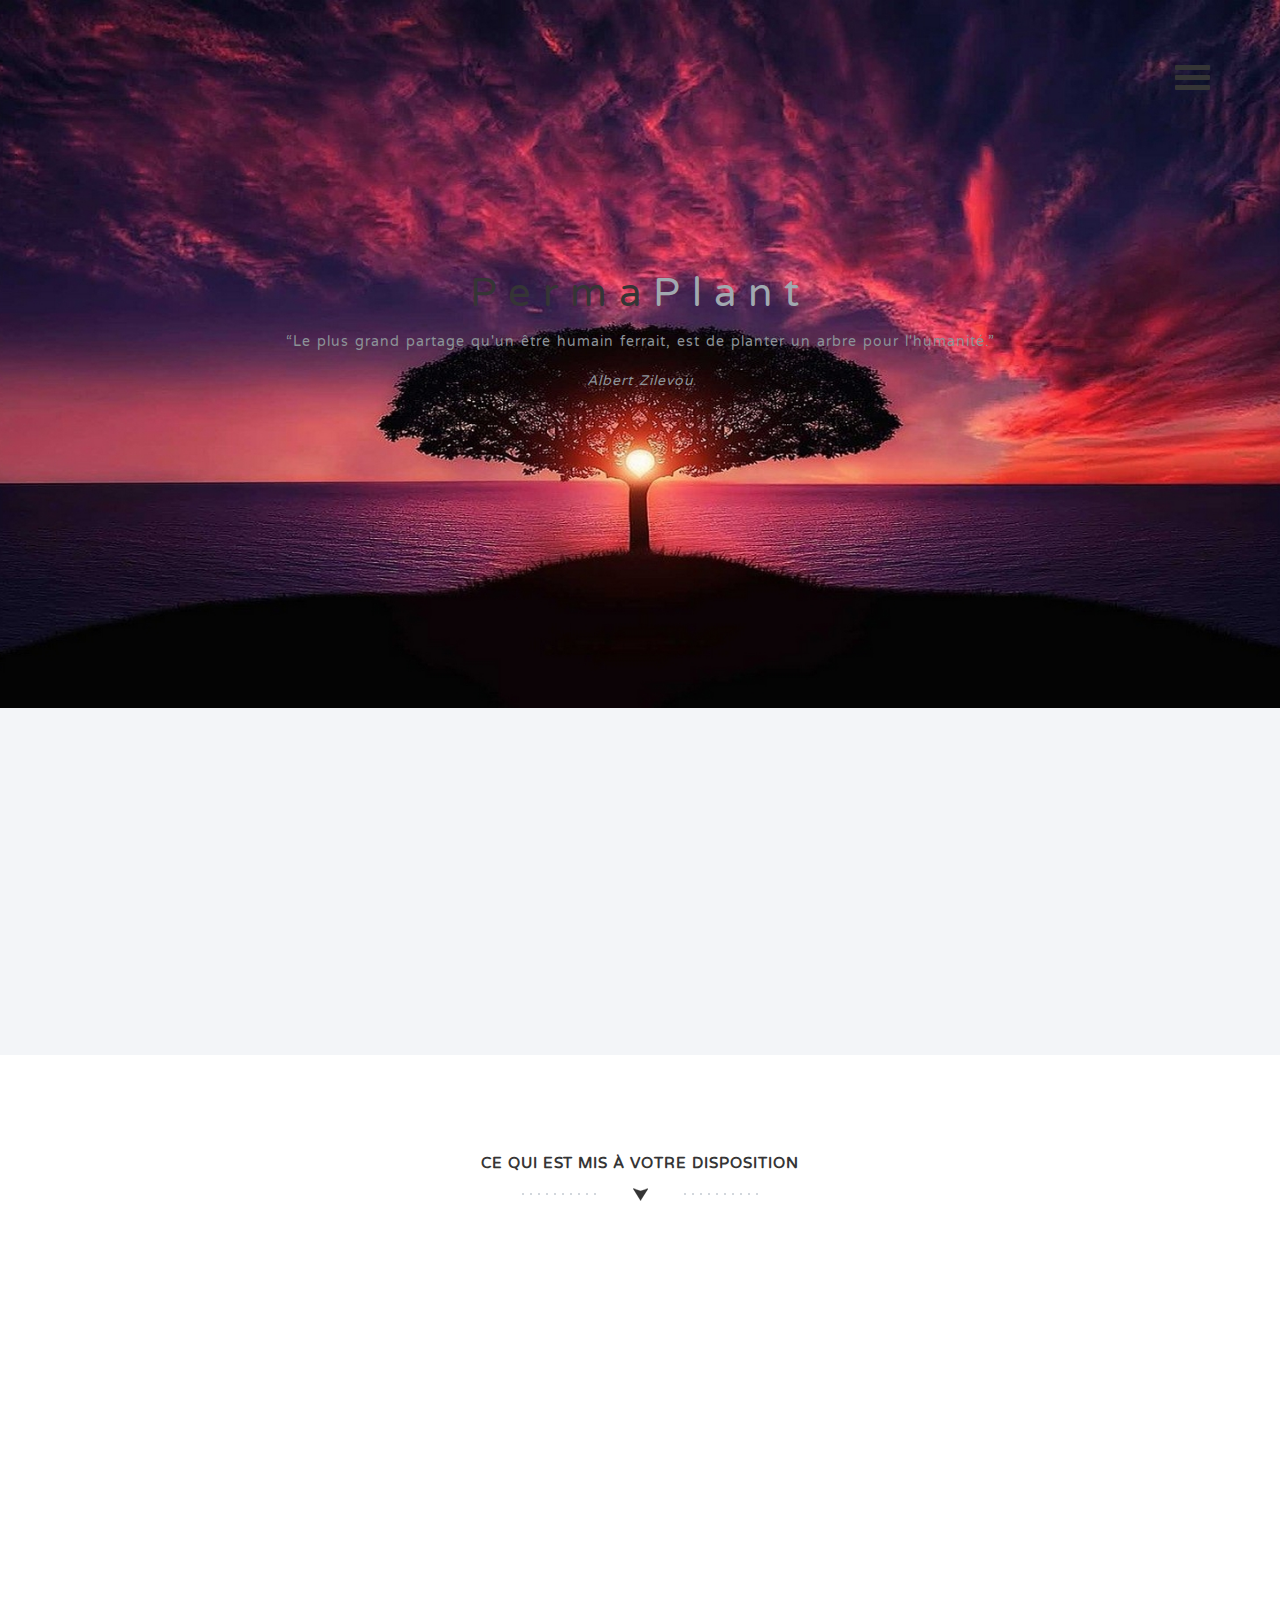
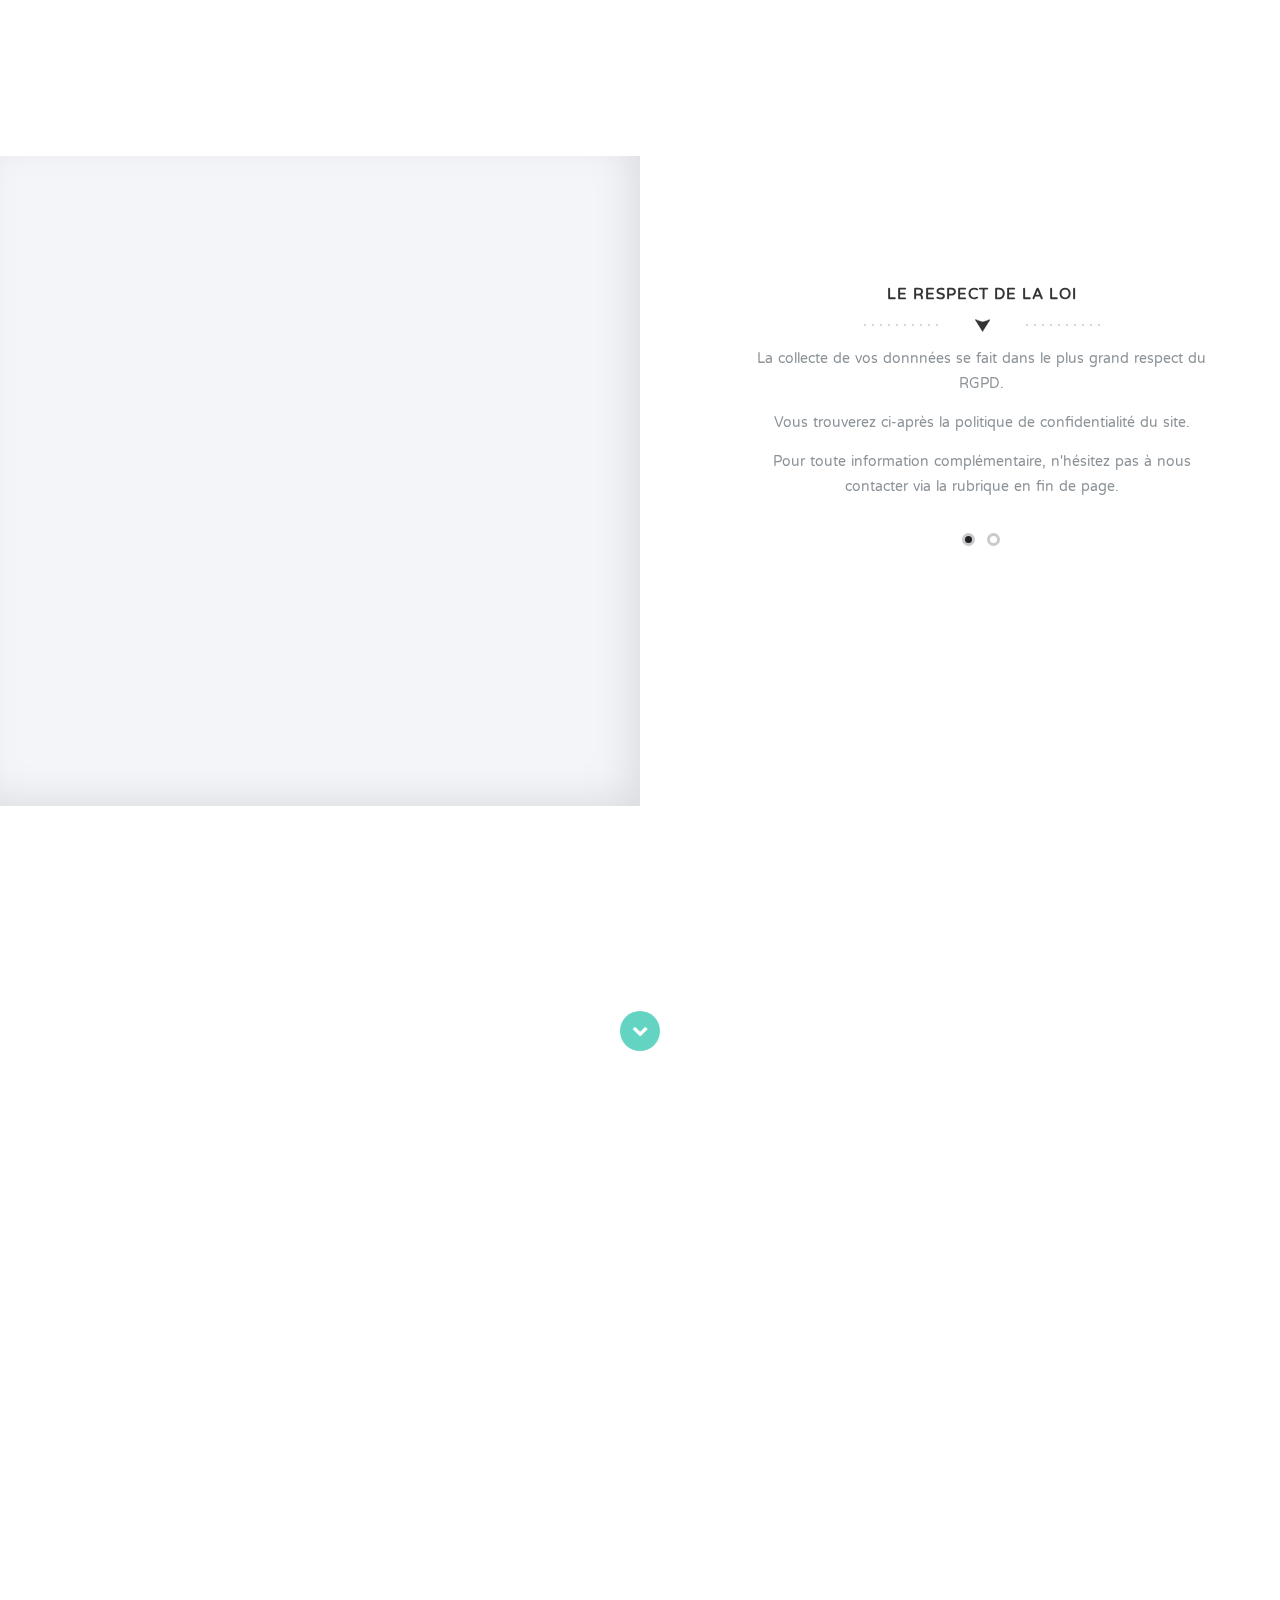
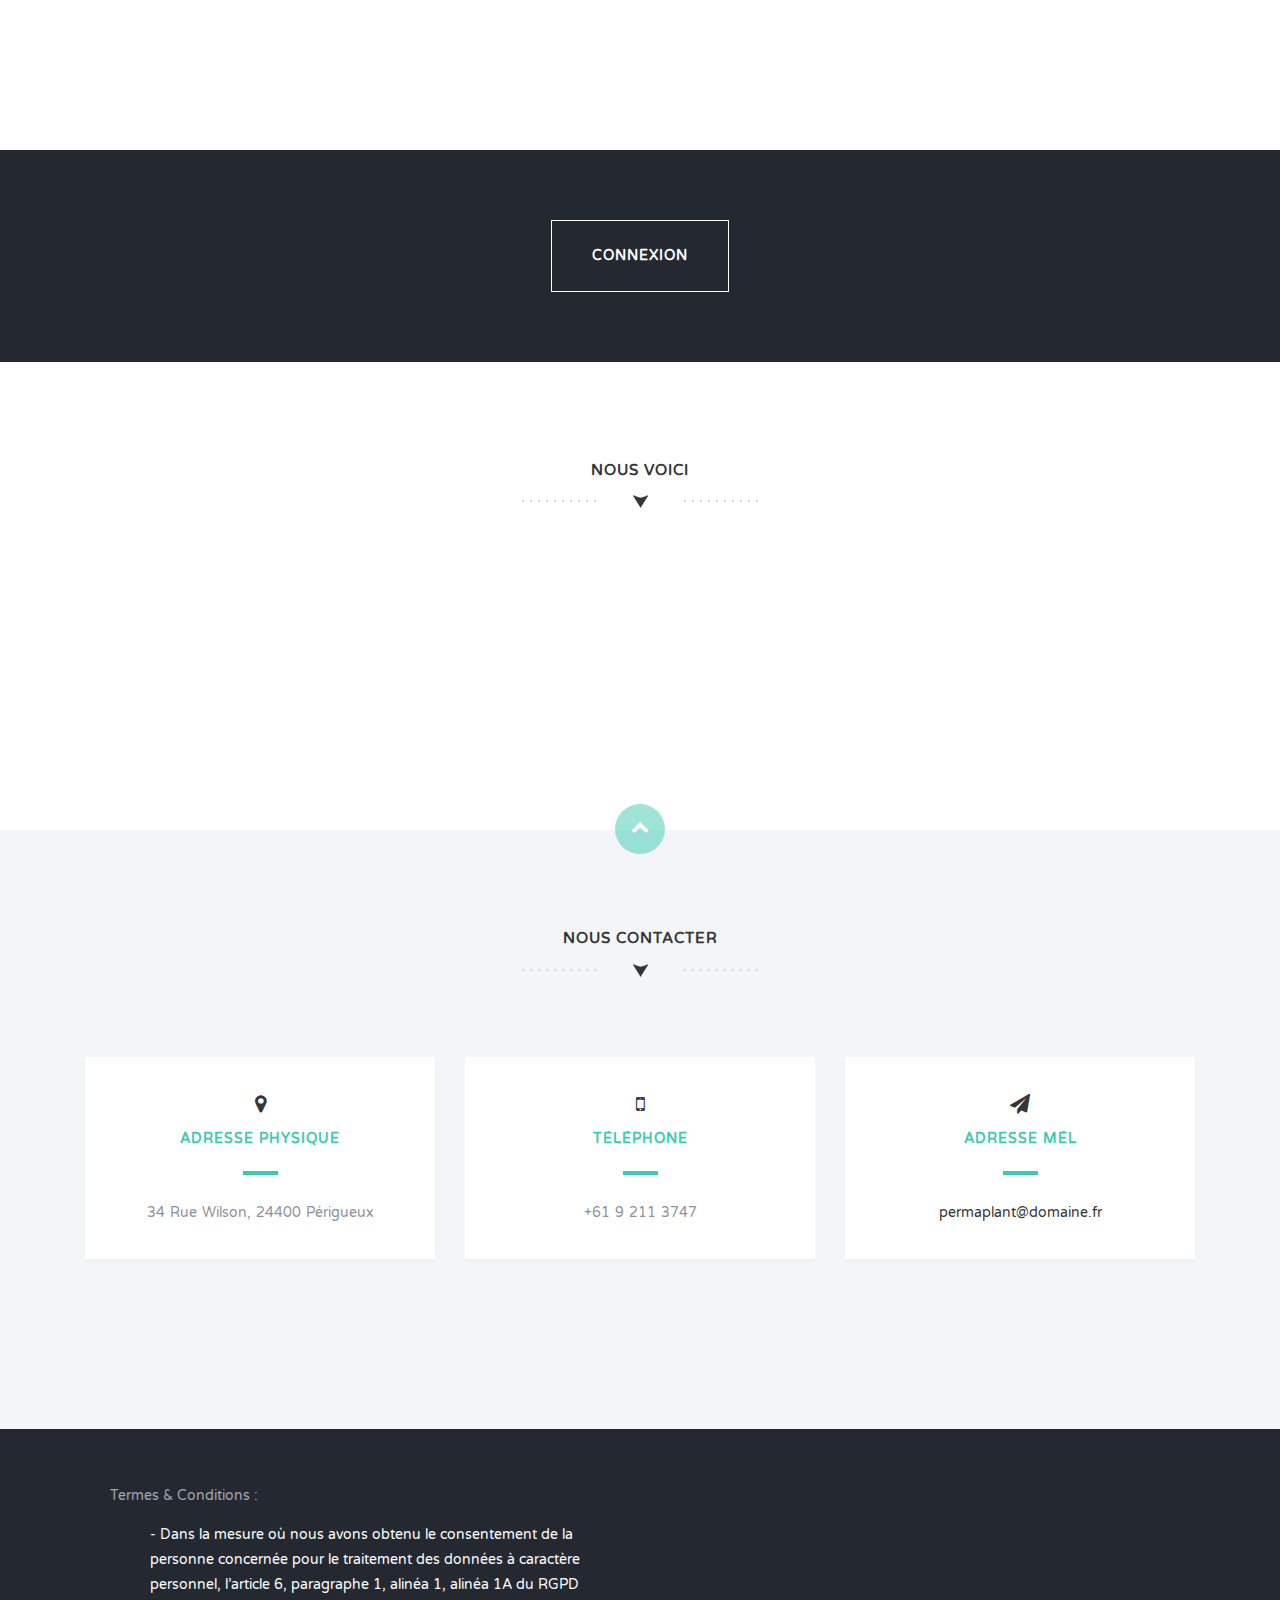
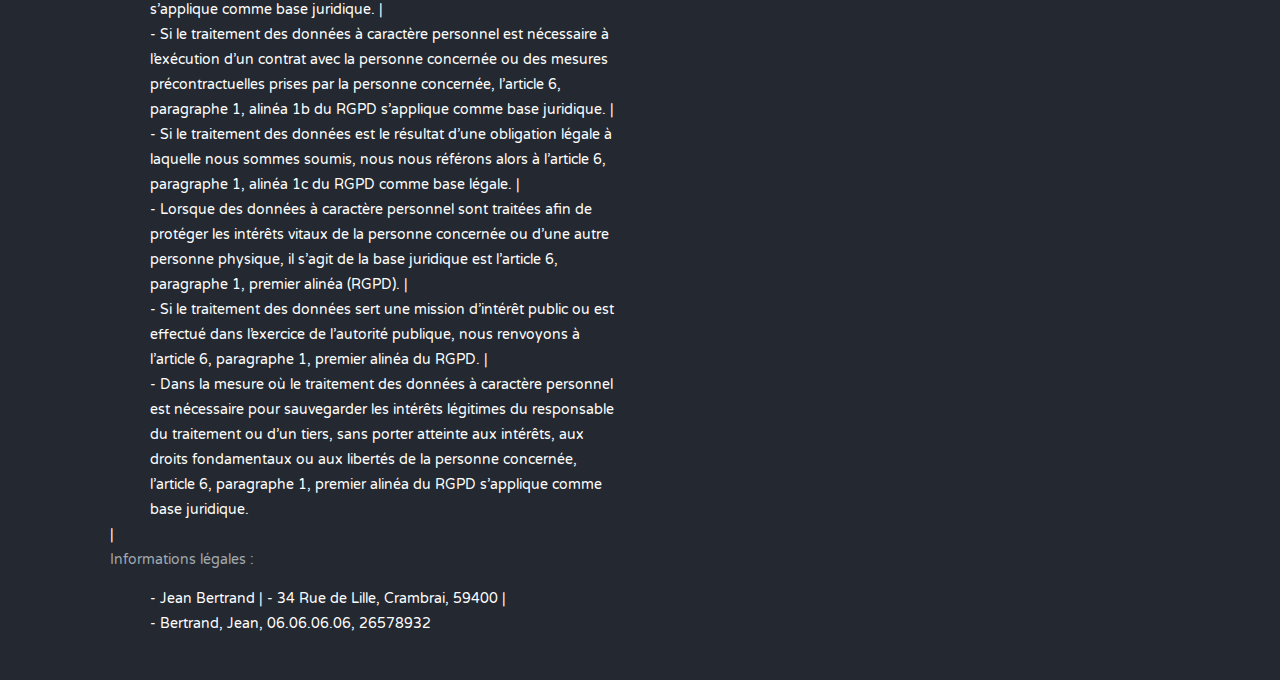
<file: Permaplant/index.html>
<!-- Mise à jour le 04/01/2020 à 19h04 par Kélian -->
<!DOCTYPE html>
<html lang="fr">

<head>
  <meta charset="UTF-8">
  <meta http-equiv="X-UA-Compatible" content="IE=edge">
  <meta name="viewport" content="width=device-width, initial-scale=1">
  <title>PermaPlant</title>
  <link href='http://fonts.googleapis.com/css?family=Varela+Round' rel='stylesheet' type='text/css'>
  <link href="css/bootstrap.min.css" rel="stylesheet">
  <link href="http://netdna.bootstrapcdn.com/font-awesome/4.1.0/css/font-awesome.min.css" rel="stylesheet">
  <link href="css/flexslider.css" rel="stylesheet">
  <link href="css/styles.css" rel="stylesheet">
  <link href="css/queries.css" rel="stylesheet">
  <link href="css/animate.css" rel="stylesheet">
  <script src="https://oss.maxcdn.com/libs/html5shiv/3.7.0/html5shiv.js"></script>
  <script src="https://oss.maxcdn.com/libs/respond.js/1.4.2/respond.min.js"></script>
</head>
<!-- Entête avec menu "dépliant" si je puis dire, le but est que l'utilisateur puisse naviguer plus facilement entre les différentes parties qui composent le site grâce à des "liens"-->

<!-- A NOTER : Les différentes classes appelées font appelles au CSS qui permettre la mise en forme du site -->

<body id="top">
  <header id="home">
    <nav>
      <div class="container-fluid">
        <div class="row">
          <div class="col-md-8 col-md-offset-2 col-sm-8 col-sm-offset-2 col-xs-8 col-xs-offset-2">
            <nav class="pull">
              <ul class="top-nav">
                <li><a href="#intro">Qui sommes-nous ?<span class="indicator"><i
                        class="fa fa-angle-right"></i></span></a></li>
                <!-- Emmène à la rubrique #intro (qui sommes-nous) -->
                <li><a href="#fonction">Fonctionnalités<span class="indicator"><i
                        class="fa fa-angle-right"></i></span></a></li>
                <!-- Emmène à la rubrique #fonction (Fonctionnalités) -->
                <li><a href="#responsive">Un lieu d'échange et de partage<span class="indicator"><i
                        class="fa fa-angle-right"></i></span></a></li>
                <!-- Emmène à la rubrique #responsive (Un lieu d'échange et de partage) -->
                <li><a href="#portfolio">Portfolio<span class="indicator"><i class="fa fa-angle-right"></i></span></a>
                </li> <!-- Emmène à la rubrique #portfolio (Portfolio) -->
                <li><a href="#groupe">Notre groupe<span class="indicator"><i class="fa fa-angle-right"></i></span></a>
                </li> <!-- Emmène à la rubrique #groupe (Notre groupe) -->
                <li><a href="#contact">Contactez nous<span class="indicator"><i
                        class="fa fa-angle-right"></i></span></a></li>
                <!-- Emmène à la rubrique #contact (Contactez nous)-->
              </ul>
            </nav>
          </div>
        </div>
      </div>
    </nav>
    <section class="hero" id="hero">
      <!--Début de section -->
      <div class="container">
        <div class="row">
          <div class="col-md-12 text-right navicon">
            <a id="nav-toggle" class="nav_slide_button" href="#"><span></span></a>
          </div>
        </div>
        <div class="row">
          <div class="col-md-8 col-md-offset-2 text-center inner">
            <h1 class="animated fadeInDown">Perma<span>Plant</span></h1> <!-- Titre principal -->
            <p class="animated fadeInUp delay-03s">“Le plus grand partage qu'un être humain ferrait, est de planter un
              arbre pour l'humanité.”</p> <!-- Citation -->
            <p class="animated fadeInUp delay-03s"><em>Albert Zilevou</em></p> <!-- Auteur de la citation -->
          </div>
        </div>
        <div class="row">
          <div class="col-md-6 col-md-offset-3 text-center">
          </div>
        </div>
      </div>
    </section> <!-- Fin de section -->
  </header> <!-- Fin tête de page -->
  <section class="intro text-center section-padding" id="intro">
    <div class="container">
      <div class="row">
        <div class="col-md-8 col-md-offset-2 wp1">
          <h1 class="arrow">Qui sommes-nous ?</h1>
          <p>PermaPlant est une<a href="https://www.linternaute.fr/dictionnaire/fr/definition/association/">
              <!-- Lien vers la définition de l'internaute de "association" -->association
            </a>. Ce site a pour but de mettre en relation des personnes souhaitant échanger connaissances et plantes
            pour diversifier leur jardin.</p>
        </div>
      </div>
    </div>
  </section> <!-- Nouvelle section qui va permettre d'énumerer les différentes choses proposées à l'utilisateur -->
  <section class="fonctions text-center section-padding" id="fonction">
    <div class="container">
      <div class="row">
        <div class="col-md-12">
          <h1 class="arrow">Ce qui est mis à votre disposition</h1>
          <div class="features-wrapper">
            <div class="col-md-4 wp2">
              <div class="icon">
                <!-- Appel la classe "icon" du css pour affichage -->
                <i class="fa fa-laptop shadow"></i>
              </div>
              <h2>Tutoriels</h2>
              <p>De nombreux tutos sont mis à votre disposition pour vous apprendre à bien vous occuper de vos végétaux.
              </p>
            </div>
            <div class="col-md-4 wp2 delay-05s">
              <div class="icon">
                <i class="fa fa-code shadow"></i>
              </div>
              <h2>Base de donnée</h2>
              <p>Une base de donnée riche et complète pour vous familiariser.</p>
            </div>
            <div class="col-md-4 wp2 delay-1s">
              <div class="icon">
                <i class="fa fa-heart shadow"></i>
              </div>
              <h2>Règles</h2>
              <p>L'utilisation de ce site s'effectue avec un certain nombre de règles afin de conserver un endroit
                conviviale où échanger.</p>
            </div>
            <div class="clearfix"></div>
          </div>
        </div>
      </div>
    </div>
  </section> <!-- Fin de la section -->
  <section class="text-center" id="responsive">
    <div class="container-fluid nopadding responsive-services">
      <div class="wrapper">
        <div class="respect">
          <div class="wp3"></div>
        </div>
        <div class="fluid-white"></div>
      </div>
      <div class="container designs">
        <div class="row">
          <div class="col-md-5 col-md-offset-7">
            <div id="servicesSlider">
              <ul class="slides">
                <li>
                  <!-- Balise liste -->
                  <h1 class="arrow">Le respect de la loi</h1>
                  <p>La collecte de vos donnnées se fait dans le plus grand respect du RGPD.</p>
                  <!-- Différent paragraphes pour structurer le texte -->
                  <p>Vous trouverez ci-après la politique de confidentialité du site.</p>
                  <p>Pour toute information complémentaire, n'hésitez pas à nous contacter via la rubrique en fin de
                    page.</p>
                </li>
                <li>
                  <h1 class="arrow">Nous sommes à votre écoute</h1>
                  <p>Toute demande peut librement nous être adressée.</p>
                  <p>Nous sommes un groupe de trois amateurs qui répondrons à vos demandes.</p>
                  <p>Si vous trouvez un bug ou tout autre problème, n'hésitez pas à nous le signaler.</p>
                </li>
              </ul>
            </div>
          </div>
        </div>
      </div>
    </div>
  </section>
  <section class="swag text-center">
    <div class="container">
      <div class="row">
        <div class="col-md-8 col-md-offset-2">
          <h1>J'ai un problème <span>mais <em>comment </em>le régler ?</span></h1>
          <!-- Ceci est le prémice d'un endroit qui devrait servir à erdiriger l'utilisateur vers une autre page où une liste de potentiels problèmes rencontrés serait proposée afin de tenter de résoudre un problème en attendant une mise à jour du site. ATTENTION ! Aucun lien vers une autre page n'est prévue dans l'exercice (manque de temps oblige, celà est présent pour la structure du site) -->
          <a href="#portfolio" class="down-arrow-btn"><i class="fa fa-chevron-down"></i></a> <!-- Rubrique Portfolio -->
        </div>
      </div>
    </div>
  </section>
  <section class="portfolio text-center section-padding" id="portfolio">
    <div class="container">
      <div class="row">
        <div id="portfolioSlider">
          <ul class="slides">
            <li>
              <div class="col-md-4 wp4">
                <div class="overlay-effect effects clearfix">
                  <div class="img">
                    <img src="img/portfolio-01.jpg" alt="Portfolio Item">
                    <!-- Appel de l'image nommée portfolio-01.jpg qui se trouve dans le dans le dossier image -->
                    <div class="overlay">
                      <a class="expand"></a>
                    </div>
                  </div>
                </div>
                <h2>Créativiter</h2>
                <p>Les esprits créatifs sont plus que bienvenue.</p>
              </div>
              <div class="col-md-4 wp4 delay-05s">
                <div class="overlay-effect effects clearfix">
                  <div class="img">
                    <img src="img/portfolio-02.jpg" alt="Portfolio Item">
                    <!-- Appel de l'image nommée portfolio-02.jpg qui se trouve dans le dans le dossier image -->
                    <div class="overlay">
                      <a class="expand"></a>
                    </div>
                  </div>
                </div>
                <h2>Une passion commune</h2>
                <p>La passion pour la nature rapproche nos membres les uns des autres.</p>
              </div>
              <div class="col-md-4 wp4 delay-1s">
                <div class="overlay-effect effects clearfix">
                  <div class="img">
                    <img src="img/portfolio-03.jpg" alt="Portfolio Item">
                    <!-- Appel de l'image nommée portfolio-03.jpg qui se trouve dans le dans le dossier image. L'attribue "alt" doit être présent sur toutes les images, même s’il peut rester vide dans des cas précis. Il sert à apporter la même information que l’image (par exemple sa situation) dans le code de la page. Le but de ce report d’information est que celle-ci reste disponible lorsque l’image ne peut être chargée (suite par exemple à une cause de surcharge de serveur ou d’un problème de connexion) -->
                    <div class="overlay">
                      <a class="expand"></a>
                    </div>
                  </div>
                </div>
                <h2>Une communauté forte</h2>
                <p>L'unité de notre communauté permet à cette association de vivre des échanges entre vous.</p>
              </div>
            </li>
          </ul>
        </div>
      </div>
    </div>
  </section>
  <div class="ignite-cta text-center">
    <div class="container">
      <div class="row">
        <div class="col-md-12">
          <a href="Connexion.html" class="ignite-btn">Connexion</a>
        </div>
      </div>
    </div>
  </div>
  <section class="groupe text-center section-padding" id="groupe">
    <!-- nouvelle section "groupe" -->
    <div class="container">
      <div class="row">
        <div class="col-md-12">
          <h1 class="arrow">Nous voici</h1>
        </div>
      </div>
      <div class="row">
        <div class="team-wrapper">
          <div id="teamSlider">
            <ul class="slides">
              <li>
                <!-- Affichage en liste des responsables -->
                <div class="col-md-4 wp5">
                  <!-- Affichage immédiat --->
                  <h2>Kélian Schaffner</h2>
                  <p>Etudiant en BTS SIO</p>
                </div>
                <div class="col-md-4 wp5 delay-05s">
                  <!-- Affichage avec delay de 0.5 seconde -->
                  <h2>Jason Surrurier</h2>
                  <p>Etudiant en BTS SIO</p>
                </div>
                <div class="col-md-4 wp5 delay-1s">
                  <!-- Affichage avec delay de 1 seconde -->
                  <h2>Alexis Roussarie</h2>
                  <p>Etudiant en BTS SIO</p>
                </div>
              </li>
            </ul>
          </div>
        </div>
      </div>
    </div>
  </section>
  </section>
  <section class="dark-bg text-center section-padding contact-wrap" id="contact">
    <!-- Section contact -->
    <a href="#top" class="up-btn"><i class="fa fa-chevron-up"></i></a>
    <div class="container">
      <div class="row">
        <div class="col-md-12">
          <h1 class="arrow">Nous contacter</h1>
        </div>
      </div>
      <div class="row contact-details">
        <div class="col-md-4">
          <div class="light-box box-hover">
            <h2><i class="fa fa-map-marker"></i><span>Adresse physique</span></h2>
            <p>34 Rue Wilson, 24400 Périgueux</p>
          </div>
        </div>
        <div class="col-md-4">
          <div class="light-box box-hover">
            <h2><i class="fa fa-mobile"></i><span>Téléphone</span></h2>
            <p>+61 9 211 3747</p>
          </div>
        </div>
        <div class="col-md-4">
          <div class="light-box box-hover">
            <h2><i class="fa fa-paper-plane"></i><span>Adresse mél</span></h2>
            <p><a>permaplant@domaine.fr</a></p>
            <!-- à terme le but est de faire un lien capable d'ouvrir l'application par défaut de messagerie pour faciliter la mise en relation de l'utilisateur (je n'ai pas réussi à faire ça malgrès mes recherches -->
          </div>
        </div>
      </div>
  </section> <!-- Fin section -->
  <footer>
    <!-- Pied de page -->
    <div class="container">
      <div class="row">
        <div class="col-md-6">
          <ul class="legals">
            <li><a>Termes &amp; Conditions :</a> <!-- Termes et conditions légals -->
              <ul>
                <li> - Dans la mesure où nous avons obtenu le consentement de la personne concernée pour le traitement
                  des données à caractère personnel, l’article 6, paragraphe 1, alinéa 1, alinéa 1A du RGPD s’applique
                  comme base juridique.</li>
                <li> - Si le traitement des données à caractère personnel est nécessaire à l’exécution d’un contrat avec
                  la personne concernée ou des mesures précontractuelles prises par la personne concernée, l’article 6,
                  paragraphe 1, alinéa 1b du RGPD s’applique comme base juridique.</li>
                <li> - Si le traitement des données est le résultat d’une obligation légale à laquelle nous sommes
                  soumis, nous nous référons alors à l’article 6, paragraphe 1, alinéa 1c du RGPD comme base légale.
                </li>
                <li> - Lorsque des données à caractère personnel sont traitées afin de protéger les intérêts vitaux de
                  la personne concernée ou d’une autre personne physique, il s’agit de la base juridique est l’article
                  6, paragraphe 1, premier alinéa (RGPD).</li>
                <li> - Si le traitement des données sert une mission d’intérêt public ou est effectué dans l’exercice de
                  l’autorité publique, nous renvoyons à l’article 6, paragraphe 1, premier alinéa du RGPD.</li>
                <li> - Dans la mesure où le traitement des données à caractère personnel est nécessaire pour sauvegarder
                  les intérêts légitimes du responsable du traitement ou d’un tiers, sans porter atteinte aux intérêts,
                  aux droits fondamentaux ou aux libertés de la personne concernée, l’article 6, paragraphe 1, premier
                  alinéa du RGPD s’applique comme base juridique.</li>
              </ul>
            <li><a>Informations légales :</a> <!-- Informations légales -->
              <ul>
                <li> - Jean Bertrand</li>
                <li> - 34 Rue de Lille, Crambrai, 59400</li>
                <li> - Bertrand, Jean, 06.06.06.06, 26578932</li>
              </ul>
            </li>
            </li>
          </ul>
        </div>
      </div>
    </div>
  </footer> <!-- Fin pied de page -->
  <!-- jQuery (necessary for Bootstrap's JavaScript plugins) -->
  <script src="https://ajax.googleapis.com/ajax/libs/jquery/1.11.0/jquery.min.js"></script>
  <!-- Include all compiled plugins (below), or include individual files as needed -->
  <!-- Inclue tous les plugins compilés (ci-dessous), ou inclue des fichiers individuels si nécessaire -->
  <script src="js/waypoints.min.js"></script>
  <script src="js/bootstrap.min.js"></script>
  <script src="js/scripts.js"></script>
  <script src="js/jquery.flexslider.js"></script>
  <script src="js/modernizr.js"></script>
</body>

</html>
</file>
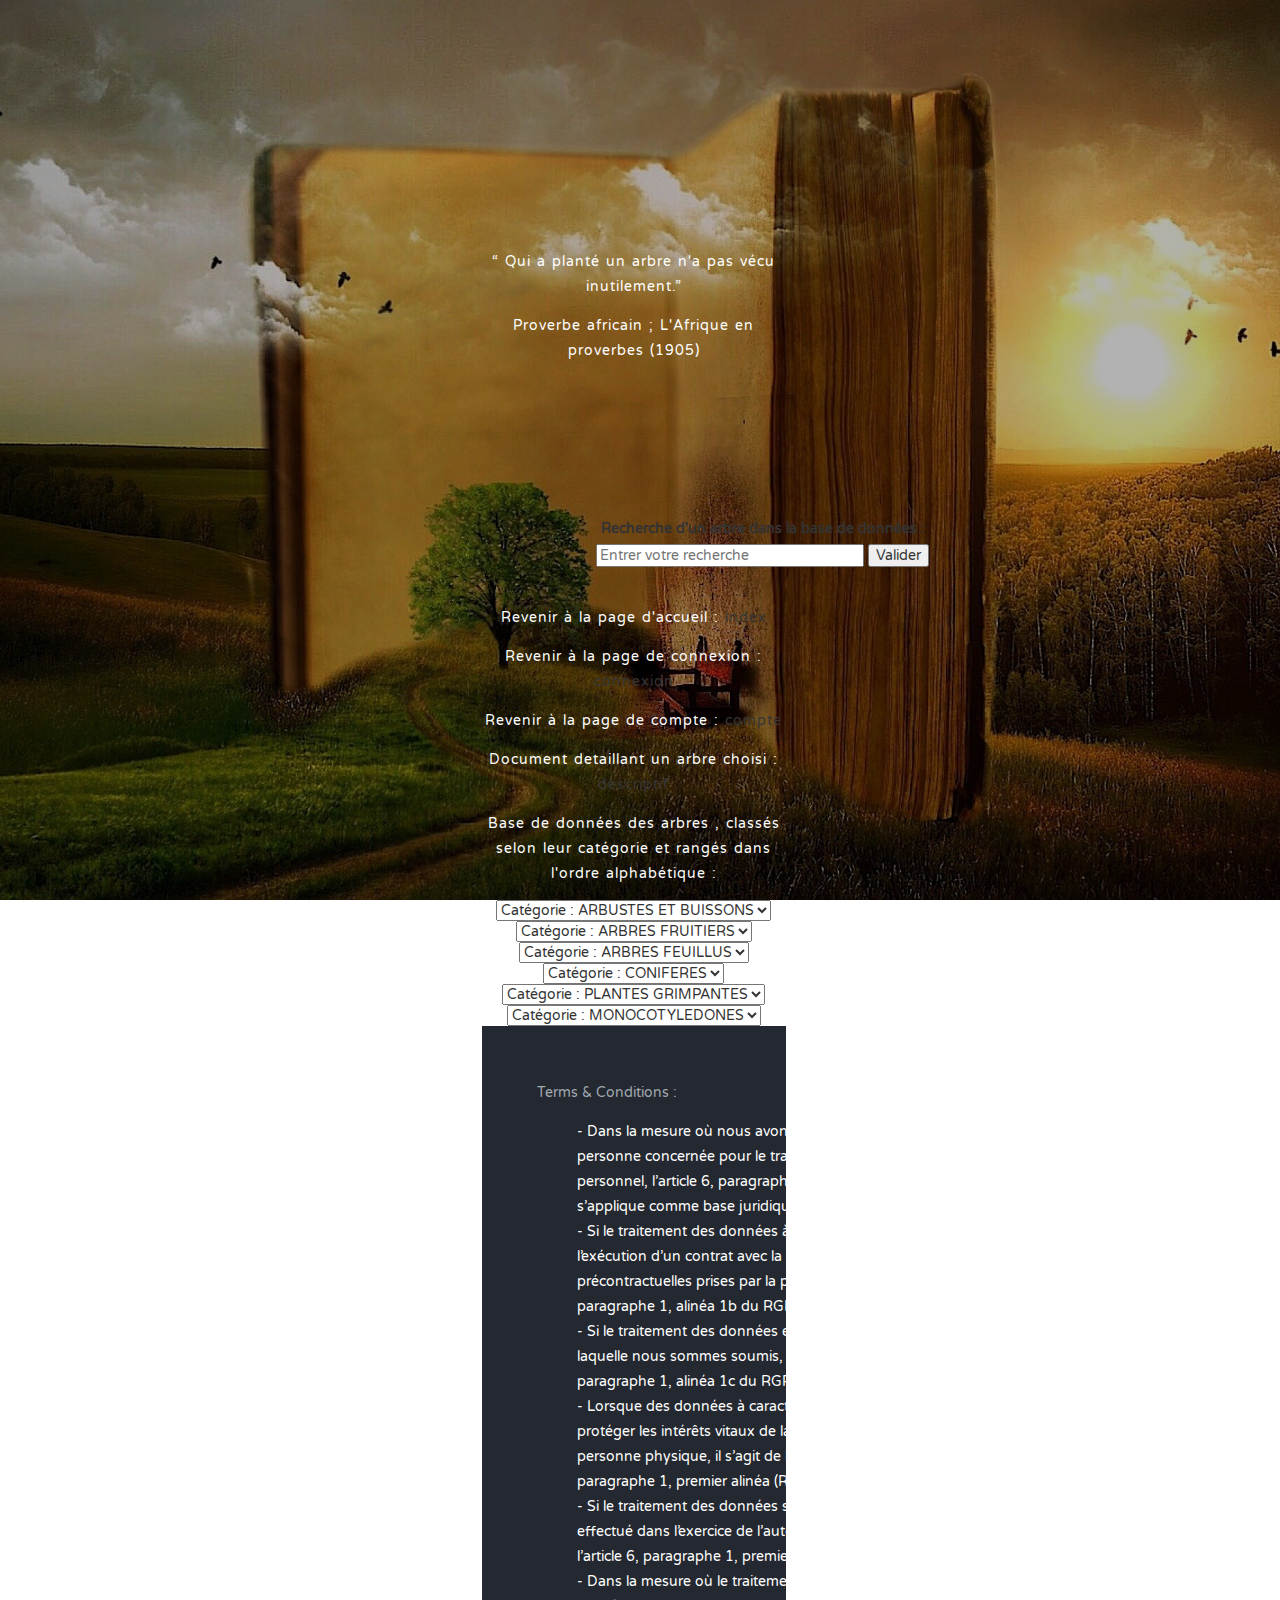
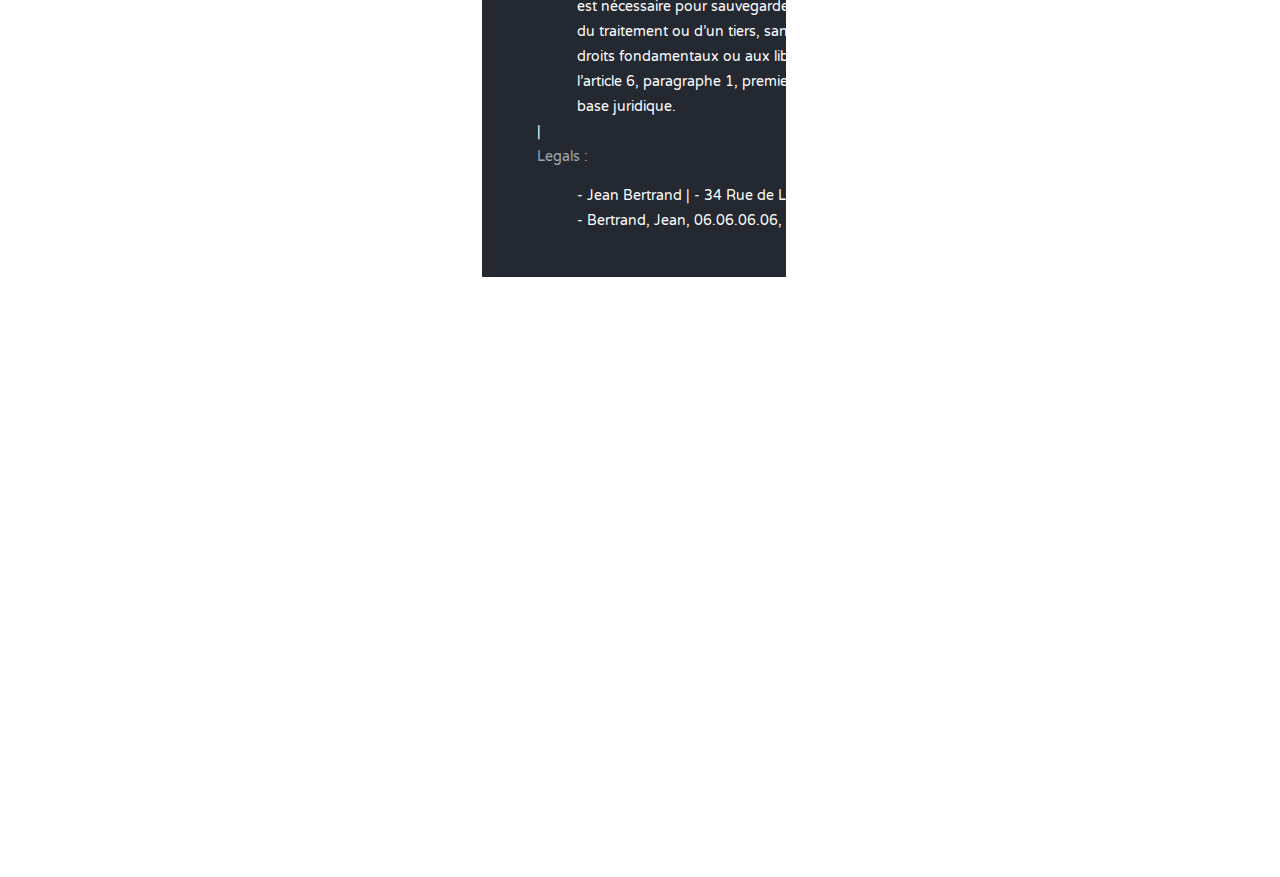
<file: Permaplant/BaseDonnee.html>
<!DOCTYPE html>
<html lang="fr">

<head>
    <meta charset="UTF-8">
    <meta http-equiv="X-UA-Compatible" content="IE=edge">
    <meta name="viewport" content="width=device-width, initial-scale=1">
    <title>PermaPlant - Base de données</title>
    <link href='http://fonts.googleapis.com/css?family=Varela+Round' rel='stylesheet' type='text/css'>
    <link href="css/bootstrap.min.css" rel="stylesheet">
    <link href="http://netdna.bootstrapcdn.com/font-awesome/4.1.0/css/font-awesome.min.css" rel="stylesheet"><link href="css/flexslider.css" rel="stylesheet">
    <link rel="stylesheet" href="https://cdn.jsdelivr.net/npm/bootstrap@4.5.3/dist/css/bootstrap.min.css"
    integrity="sha384-TX8t27EcRE3e/ihU7zmQxVncDAy5uIKz4rEkgIXeMed4M0jlfIDPvg6uqKI2xXr2" crossorigin="anonymous">
    <link href="css/flexslider.css" rel="stylesheet">
    <link rel="stylesheet" href="https://cdn.jsdelivr.net/npm/bootstrap@4.5.3/dist/css/bootstrap.min.css"
    integrity="sha384-TX8t27EcRE3e/ihU7zmQxVncDAy5uIKz4rEkgIXeMed4M0jlfIDPvg6uqKI2xXr2" crossorigin="anonymous">
    <link href="css/flexslider.css" rel="stylesheet" >
    <link href="css/styles.css" rel="stylesheet">
    <link href="css/queries.css" rel="stylesheet">
    <link href="css/animate.css" rel="stylesheet">
    <script src="https://oss.maxcdn.com/libs/html5shiv/3.7.0/html5shiv.js"></script>
    <script src="https://oss.maxcdn.com/libs/respond.js/1.4.2/respond.min.js"></script>

    
    <body id="top">

        <section class="Livre" id="Livre">
        <div class="row centre">
            <div class="col-md-8 col-md-offset-2 text-center inner">
            <p class="animated fadeInUp delay-03s">“ Qui a planté un arbre n'a pas vécu inutilement.”</p> <!-- Citation avec delais de 0.3 seconde -->
            <p class="animated fadeInUp delay-05s"><pv>Proverbe africain ; L'Afrique en proverbes (1905)</pv></p> <!-- Auteur de la citation avec delais de 0.5 seconde-->
        <div/>
        <!-- Barre de recherche éventuelle dans le cas où l'utilisateur voudrait faire une recherche rapide (non fonctionnelle pour le moment) -->
        <form class="centrebis">
            <div>

                <label class="animated fadeInUp delay-05s" for="site-search">Recherche d'un arbre dans la base de données :</label>



                <input class="animated fadeInUp delay-03s" class="form-control mr-sm-2" type="search" placeholder="Entrer votre recherche"id="site-search" name="q" aria-label="Search through site content" size="30" required>
                <button class="animated fadeInUp delay-04s" class="btn btn-outline-info my-2 my-sm-0" type="submit" >Valider</button>
                <span class ="validity"></span>
            </div>
            
    
        </form>
        <p class="animated fadeInUp delay-04s">Revenir à la page d'accueil : <a href="index.html">index</a></p>
        <p class="animated fadeInUp delay-05s">Revenir à la page de connexion : <a href="connexion.html">connexion</a></p>
        <p class="animated fadeInUp delay-06s">Revenir à la page de compte : <a href="compte.html">compte</a></p>
        <p class="animated fadeInUp delay-07s">Document detaillant un arbre choisi : <a href="descriptif.html">descriptif</a> </p>
        <!-- Base de donnée que l'on peut proposer (nous pouvons mettre le lien vers un document .htm immaginaire vers lequel le client aurait été redirigé en choisissant son arbre, sans toutefois créer ce fameux document par manque de temps; le but étant de montrer la structure principale du site) -->
        

        <!-- ATTENTION : La base qui vous est proposé ci-dessous a été inspirée des informations mises à disposition par le site suivant : https://www.afsq.org/cle-forestiere/liste-arbre.html -->
        <!-- L'utilisateur devra pouvoir créer son porpre arbre dans une catégorie qu'il choisira pour pouvoir l'enregistrer (il ne doit PAS pouvoir enregistrer un arbre déjà PRESENT dans la base) -->
      <p class="animated fadeInUp delay-07s">Base de données des arbres , classés selon leur catégorie et rangés dans l'ordre alphabétique : </p>
      <div align="center">
        <select name="select1" size="1" class="texte" id="selectA">
            <option selected>Catégorie : ARBUSTES ET BUISSONS</option>
            <option value="airelle_rouge.htm">Airelle rouge</option>
            <option value="airelle_des_marais.htm">Airelle des marais</option>
            <option value="ajonc_europeen.htm">Ajonc d'Europe</option>
            <option value="ajonc_nain.htm">Ajonc nain</option>
            <option value="alisier.htm">Alisier</option>
            <option value="althea.htm">Althea</option>
            <option value="arbousier.htm">Arbousier</option>
            <option value="argousier.htm">Argousier</option>
            <option value="aubepine.htm">Aubépine</option>
            <option value="aucuba_du_Japon.htm">Aucuba du Japon</option>
            <option value="azalee_fleuriste.htm">Azalée des fleuristes</option>
            <option value="bauhinia.htm">Bauhinia</option>
            <option value="berberis.htm">Berberis</option>
            <option value="bougainvillier.htm">Bougainvillier</option>
            <option value="bourdaine.htm">Bourdaine</option>
            <option value="brugmansia.htm">Brugmansia</option>
            <option value="bruyere_arborescente.htm">Bruyere arborescente</option>
            <option value="bruyere_cendree.htm">Bruyere cendree</option>
            <option value="bruyere_vagabonde.htm">Bruyère vagabonde</option>
            <option value="buddleia.htm">Buddleia</option>
            <option value="buis.htm">Buis</option>
            <option value="cactus_noel.htm">Cactus</option>
            <option value="callistemon.htm">Callistemon</option>
            <option value="camelia.htm">Camélia</option>
            <option value="callune.htm">Callune</option>
            <option value="caoutchouc.htm">Caoutchouc</option>
            <option value="cassia.htm">Cassia</option>
            <option value="ceanothe.htm">Ceanothe</option>
            <option value="chamaerops.htm">Chamaerops</option>
            <option value="chene_kermes.htm">Chêne kermes</option>
            <option value="chamaedorea.htm">Chamaedorea</option>
            <option value="oranger_mexique.htm">Choisya ternata</option>
            <option value="cineraire.htm">Cineraire</option>
            <option value="ciste_montpellier.htm">Ciste de Montpellier</option>
            <option value="cognassier_japon.htm">Cognassier du Japon</option>
            <option value="cornouillers.htm">CORNOUILLERS</option>
            <option value="cornouiller_japon.htm">Cornouiller du Japon</option>
            <option value="cornouiller_male.htm">Cornouiller mele</option>
            <option value="cornouiller_sanguin.htm">Cornouiller sanguin</option>
            <option value="cornouiller_tabulaire.htm">Cornouiller tabulaire</option>
            <option value="cotoneaster.htm">Cotoneaster</option>
            <option value="fustet.htm">Cotinus</option>
            <option value="brugmansia.htm">Datura</option>
            <option value="morelle.htm">Douce amère</option>
            <option value="eglantier.htm">Eglantier</option>
            <option value="elaeagnus.htm">Elaeagnus</option>
            <option value="euph_arbo.htm">Euphorbe arborescente</option>
            <option value="euphorbe_characias.htm">Euphorbe characias</option>
            <option value="euph_epineuse.htm">Euphorbe épineuse</option>
            <option value="escallonia.htm">Escallonia</option>
            <option value="thym.htm">Farigoule</option>
            <option value="fatsia.htm">Fatsia</option>
            <option value="caoutchouc.htm">Ficus</option>
            <option value="figuier_de_barbarie.htm">Figuier de Barbarie</option>
            <option value="forsythia.htm">Forsythia</option>
            <option value="framboisier.htm">Framboisier</option>
            <option value="fusain_japon.htm">Fusain du Japon</option>
            <option value="fuchsia.htm">Fuchsia</option>
            <option value="fustet.htm">Fustet</option>
            <option value="genet.htm">Genet</option>
            <option value="genet_canaries.htm">Genet des Canaries</option>
            <option value="groseiller.htm">Groseiller</option>
            <option value="gui.htm">Gui</option>
            <option value="hibiscus.htm">Hibiscus Rose de Chine</option>
            <option value="hortensia.htm">Hortensia</option>
            <option value="kerria.htm">Kerria</option>
            <option value="lagerstroemia.htm">Lagerstroemia</option>
            <option value="laurier_cerise.htm">Laurier Cerise</option>
            <option value="laurier_rose.htm">Laurier rose</option>
            <option value="laurier_sauce.htm">Laurier sauce</option>
            <option value="lavande.htm">Lavande</option>
            <option value="lentisque.htm">Lentisque</option>
            <option value="mahonia.htm">Mahonia</option>
            <option value="melianthus.htm">Melianthe</option>
            <option value="morelle.htm">Morelle douce amère</option>
            <option value="myricaria.htm">Myricaria</option>
            <option value="myrte.htm">Myrte</option>
            <option value="myrtille.htm">Myrtille</option>
            <option value="nandina.htm">Nandine domestique</option>
            <option value="nerprun_alaterne.htm">Nerprun alaterne</option>
            <option value="obier.htm">Obier</option>
            <option value="oranger_mexique.htm">Oranger du Mexique</option>
            <option value="paliurus.htm">Paliure</option>
            <option value="chamaerops.htm">Palmier nain</option>
            <option value="philodendron.htm">Philodendron</option>
            <option value="phlomis_fruticosa.htm">Phlomis fruticosa</option>
            <option value="photinia.htm">Photinia</option>
            <option value="pittosporum.htm">Pittosporum</option>
            <option value="polygala.htm">Polygala</option>
            <option value="pyracantha.htm">Pyracantha</option>
            <option value="raisindours.htm">Raisin d'ours</option>
            <option value="rhododendron.htm">Rhododendron</option>
            <option value="rhododendron_ferru.htm">Rhododendron ferrugineux</option>
            <option value="ricin.htm">Ricin</option>
            <option value="romarin.htm">Romarin</option>
            <option value="ronce.htm">Ronce</option>
            <option value="rosier_rugueux.htm">Rosier rugueux</option>
            <option value="rosiers.htm">Rosiers</option>
            <option value="salsepareille.htm">Salsepareille</option>
            <option value="sauge_graham.htm">Sauge à petites feuilles</option>
            <option value="saule_vannier.htm">Saule des vanniers</option>
            <option value="saule_marsault.htm">Saule Marsault</option>
            <option value="senecon.htm">Seneçon arbuste</option>
            <option value="solanum.htm">Solanum</option>
            <option value="sorbier.htm">Sorbier des oiseleurs</option>
            <option value="spiree.htm">Spirée du japon</option>
            <option value="sureau_noir.htm">Sureau noir</option>
            <option value="sumac_virginie.htm">Sumac de Virginie</option>
            <option value="symphorine.htm">Symphorine</option>
            <option value="tamaris.htm">Tamaris</option>
            <option value="myricaria.htm">Tamaris d'Allemagne</option>
            <option value="thym.htm">Thym</option>
            <option value="troene.htm">Troène</option>
            <option value="veronique.htm">Veronique</option>
            <option value="viorne.htm">Viorne</option>
          </select>
        </div>
      </td>
      <td>
        <div align="center">
          <select name="select2" size="1" class="texte" id="selectB">
            <option selected>Catégorie : ARBRES FRUITIERS</option>
            <option value="arbousier.htm">Arbousier</option>
            <option value="bigaradier.htm">Bigaradier</option>
            <option value="caroubier.htm">Caroubier</option>
            <option value="cerisier.htm">Cerisier</option>
            <option value="chataignier.htm">Chataignier</option>
            <option value="citronnier.htm">Citronnier</option>
            <option value="cognassier.htm">Cognassier</option>
            <option value="figuier.htm">Figuier</option>
            <option value="grenadier.htm">Grenadier</option>
            <option value="jacquier.htm">Jacquier</option>
            <option value="kapokier.htm">Kapokier</option>
            <option value="kumquat.htm">Kumquat</option>
            <option value="lentisque.htm">Lentisque</option>
            <option value="neflier.htm">Nêflier</option>         
            <option value="noyer.htm">Noyer</option>
            <option value="olivier.htm">Olivier</option>
            <option value="oranger.htm">Oranger</option>
            <option value="papayer.htm">Papayer</option>
            <option value="pecher.htm">Pêcher</option>
            <option value="poirier.htm">Poirier</option>
            <option value="poivrier_sichuan.htm">Poivrier de Sichuan</option>
            <option value="pommier.htm">Pommier</option>
            <option value="prunellier.htm">Prunellier</option>
            <option value="prunier.htm">Prunier</option>                
            <option value="spiree.htm">Spirée du japon</option>                
            <option value="vigne.htm">Vigne</option>
          </select>
          </div>
        </td>
      <td>
        <div align="center">
          <select name="select3" size="1" class="texte" id="selectC">
            <option selected>Catégorie : ARBRES FEUILLUS</option>
            <option value="robinier.htm">Acacia</option>
            <option value="ailante.htm">Ailante</option>
            <option value="albizia.htm">Albizia</option>
            <option value="cercis.htm">Arbre de Judée</option>
            <option value="aubepine.htm">Aubépine</option>
            <option value="aune.htm">Aune</option>
            <option value="bignone.htm">Bignone</option>
            <option value="bouleau_himalaya.htm">Bouleau de l'Himalaya</option>
            <option value="bouleau_pubescens.htm">Bouleau pubescent</option>
            <option value="bouleau_verruqueux.htm">Bouleau verruqueux</option>
            <option value="caoutchouc.htm">Caoutchouc</option>
            <option value="caroubier.htm">Caroubier</option>
            <option value="catalpa.htm">Catalpa</option>
            <option value="charme-houblon.htm">Charme-houblon</option>
            <option value="charme.htm">Charme</option>
            <option value="chataignier.htm">Chataignier</option>
            <option value="chenes.htm">CHENES</option>
            <option value="chene_kermes.htm">Chêne kermes</option>
            <option value="chene-hispanique.htm">Chêne hispanique;</option>
            <option value="chene-liege.htm">Chêne liège</option>
            <option value="chene_marais.htm">Chêne des marais</option>
            <option value="chene-pedoncule.htm">Chêne pédoncule</option>
            <option value="chene-pubescent.htm">Chêne pubescent</option>
            <option value="chene_rouge.htm">Chêne rouge</option>
            <option value="chene-sessile.htm">Chêne sessile</option>
            <option value="chene_tauzin.htm">Chêne tauzin</option>
            <option value="chene-vert.htm">Chêne vert</option>
            <option value="cormier.htm">Cormier</option>
            <option value="cornouiller_japon.htm">Cornouiller du Japon</option>
            <option value="erables.htm">ERABLES</option>
            <option value="erable_argente.htm">Erable argenté</option>
            <option value="erable_champetre.htm">Erable champêtre</option>
            <option value="erable_gris.htm">Erable gris</option>
            <option value="erable_montpellier.htm">Erable de Montpellier</option>
            <option value="erable_palme.htm">Erable palmé</option>
            <option value="erable_negondo.htm">Erable négondo</option>
            <option value="erable_plane.htm">Erable plane</option>
            <option value="erable_sycomore.htm">Erable sycomore</option>
            <option value="caoutchouc.htm">Ficus</option>
            <option value="figuier.htm">Figuier</option>
            <option value="frene.htm">Frêne</option>
            <option value="ginkgo.htm">Ginkgo</option>
            <option value="hetre.htm">Hêtre</option>
            <option value="houx.htm">Houx</option>
            <option value="jacquier.htm">Jacquier</option>
            <option value="kapokier.htm">Kapokier</option>
            <option value="lagerstroemia.htm">Lagerstroemia</option>
            <option value="lentisque.htm">Lentisque</option>
            <option value="lilas.htm">Lilas</option>
            <option value="liquidambar.htm">Liquidambar</option>
            <option value="magnolia.htm">Magnolia</option>
            <option value="marronnier_inde.htm">Marronnier d'Inde</option>
            <option value="marronnier_rouge.htm">Marronnier rouge</option>
            <option value="melia_azedarach.htm">Melia azedarach</option>
            <option value="micocoulier.htm">Micocoulier</option>
            <option value="mimosa_ete.htm">Mimosa d'été</option>
            <option value="mimosa_hiver.htm">Mimosa d'hiver</option>
            <option value="murier.htm">Mêrier</option>
            <option value="nerprun_alaterne.htm">Nerprun alaterne</option>
            <option value="noisetier.htm">Noisetier</option>
            <option value="noyer.htm">Noyer</option>
            <option value="obier.htm">Obier</option>
            <option value="olivier.htm">Olivier</option>
            <option value="charme-houblon.htm">Ostrya</option>
            <option value="oranger-osage.htm">Oranger des Osages</option>
            <option value="orme.htm">Orme</option>
            <option value="papayer.htm">Papayer</option>
            <option value="paulownia.htm">Paulownia</option>
            <option value="peuplier_blanc.htm">Peuplier blanc</option>
            <option value="peuplier_italie.htm">Peuplier d'Italie</option>
            <option value="peuplier_tremble.htm">Peuplier tremble</option>
            <option value="phlomis_fruticosa.htm">Phlomis fruticosa</option>
            <option value="pittosporum.htm">Pittosporum</option>
            <option value="plaqueminier.htm">Plaqueminier</option>
            <option value="platane.htm">Platane</option>
            <option value="pommier.htm">Pommier</option>
            <option value="robinier.htm">Robinier</option>
            <option value="rhododendron.htm">Rodhodendron</option>
            <option value="rosier.htm">Rosier</option>
            <option value="saule_blanc.htm">Saule blanc</option>
            <option value="saule_marsault.htm">Saule Marsault</option>
            <option value="saule_vannier.htm">Saule des vanniers</option>
            <option value="saule_pleureur.htm">Saule pleureur</option>
            <option value="savonnier.htm">Savonnier</option>
            <option value="sophora.htm">Sophora du Japon</option>
            <option value="sorbier.htm">Sorbier des oiseleurs</option>
            <option value="sumac_laque.htm">Sumac à laque</option>
            <option value="sureau_noir.htm">Sureau noir</option>
            <option value="erable_sycomore.htm">Sycomore</option>
            <option value="terebinthe.htm">Térébinthe</option>
            <option value="tilleul.htm">Tilleul</option>
            <option value="tulipier.htm">Tulipier</option>
            <option value="peuplier_tremble.htm">Tremble</option>
          </select>
        </div>
      </td>
      <td>
        <div align="center">
          <select name="select4" size="1" class="texte" id="selectD">
            <option selected>Catégorie : CONIFERES</option>
            <option value="araucaria.htm">Araucaria</option>
            <option value="cedre-du-liban.htm">Cèdre du Liban</option>
            <option value="chamaecyparis.htm">Chamaecyparis</option>
            <option value="cycas.htm">Cycas</option>
            <option value="cypres_chauve.htm">Cyprès chauve</option>
            <option value="cypres_commun.htm">Cyprès commun</option>
            <option value="cypres_lambert.htm">Cyprès de Lambert</option>
            <option value="cypres_leyland.htm">Cyprès de Leyland</option>
            <option value="cypres_arizona.htm">Cyprès de l'Arizona</option>
            <option value="epicea.htm">Epicea</option>
            <option value="epicea_orient.htm">Epicea d'orient</option>
            <option value="genevrier.htm">Genevrier</option>
            <option value="ginkgo.htm">Ginkgo</option>
            <option value="if.htm">If</option>
            <option value="meleze.htm">Mélèze</option>
            <option value="pins.htm">Pins</option>
            <option value="pin_crochets.htm">Pin à crochets</option>
            <option value="pin_cembro.htm">Pin cembro</option>
            <option value="pin_alep.htm">Pin d'Alep</option>
            <option value="pin_maritime.htm">Pin maritime</option>
            <option value="pin_monterey.htm">Pin de Monterey</option>
            <option value="pin_mugo.htm">Pin mugo</option>
            <option value="pin_noir.htm">Pin noir</option>
            <option value="pin_parasol.htm">Pin parasol</option>
            <option value="pin_sylvestre.htm">Pin sylvestre</option>
            <option value="podocarpus.htm">Podocarpus</option>
            <option value="sapin_blanc.htm">Sapin blanc</option>
            <option value="sapin_nordmann.htm">Sapin de Nordmann</option>
            <option value="sequoia_geant.htm">Séquoia géant</option>
            <option value="sequoia_sempervirens.htm">Séquoia toujours vert</option>
            <option value="cypres_chauve.htm">Taxodium</option>
            <option value="thuya.htm">Thuya</option>
          </select>
        </div>
      </td>
      <td>
        <div align="center">
          <select name="select5" size="1" class="texte" id="selectE">
            <option selected>Catégorie : PLANTES GRIMPANTES</option>
            <option value="kiwi.htm">Actinidia</option>
            <option value="ampelopsis.htm">Ampelopsis</option>
            <option value="bignone.htm">Bignone</option>
            <option value="chevrefeuille.htm">Chevrefeuille</option>
            <option value="clematite.htm">Clematite</option>
            <option value="glycine.htm">Glycine</option>
            <option value="gui.htm">Gui</option>
            <option value="houblon.htm">Houblon</option>
            <option value="jasmin_rose.htm">Jasmin rose</option>
            <option value="kiwi.htm">Kiwi</option>
            <option value="lierre.htm">Lierre</option>
            <option value="parthenocissus.htm">Parthenocissus</option>
            <option value="passiflore.htm">Passiflore</option>
            <option value="philodendron.htm">Philodendron</option>
            <option value="physalis.htm">Physalis</option>
            <option value="platycerium.htm">Platycerium</option>
            <option value="rosier_grimpant.htm">Rosiers grimpant</option>
            <option value="salsepareille.htm">Salsepareille</option>
            <option value="stephanotis.htm">Stephanotis</option>
            <option value="vignesvierges.htm">VIGNES VIERGES</option>
            <option value="volubilis.htm">Volubilis</option>
            <option value="vigne.htm">Vigne</option>
          </select>
        </div>
      </td>
      <td>
        <div align="center">
          <select name="select6" size="1" class="texte" id="selectF">
            <option selected>Catégorie : MONOCOTYLEDONES</option>
            <option value="bambou.htm">Bambou</option>
            <option value="bananier.htm">Bananier</option>
            <option value="chamaedorea.htm">Chamaedorea</option>
            <option value="chamaerops.htm">Chamaerops</option>
            <option value="cocotier.htm">Cocotier</option>
            <option value="dattier.htm">Dattier</option>
            <option value="dracaena.htm">Dracaena</option>
            <option value="ruscus.htm">Fragon</option>
            <option value="palmiers.htm">PALMIERS</option>
            <option value="chamaerops.htm">Palmier nain</option>
            <option value="palmier_canaries.htm">Palmier des Canaries</option>
            <option value="palmier_sucre.htm">Palmier à sucre</option>
            <option value="trachycarpus.htm">Palmier chanvre</option>
            <option value="ruscus.htm">Ruscus</option>             
            <option value="yucca.htm">Yucca</option>
            <option value="trachycarpus.htm">Trachycarpus</option>
          </select>
        </div>
      </td> <!-- Fin de la base de donnée -->
    </body>
    <footer> <!-- Pied de page -->
      <div class="container">
        <div class="row">
          <div class="col-md-6">
            <ul class="legals">
              <li><a>Terms &amp; Conditions :</a>
                <ul>
                  <li>  - Dans la mesure où nous avons obtenu le consentement de la personne concernée pour le traitement des données à caractère personnel, l’article 6, paragraphe 1, alinéa 1, alinéa 1A du RGPD s’applique comme base juridique.</li>
                  <li>  - Si le traitement des données à caractère personnel est nécessaire à l’exécution d’un contrat avec la personne concernée ou des mesures précontractuelles prises par la personne concernée, l’article 6, paragraphe 1, alinéa 1b du RGPD s’applique comme base juridique.</li>
                  <li>  - Si le traitement des données est le résultat d’une obligation légale à laquelle nous sommes soumis, nous nous référons alors à l’article 6, paragraphe 1, alinéa 1c du RGPD comme base légale.</li>
                  <li>  - Lorsque des données à caractère personnel sont traitées afin de protéger les intérêts vitaux de la personne concernée ou d’une autre personne physique, il s’agit de la base juridique est l’article 6, paragraphe 1, premier alinéa (RGPD).</li>
                  <li>  - Si le traitement des données sert une mission d’intérêt public ou est effectué dans l’exercice de l’autorité publique, nous renvoyons à l’article 6, paragraphe 1, premier alinéa du RGPD.</li>
                  <li>  - Dans la mesure où le traitement des données à caractère personnel est nécessaire pour sauvegarder les intérêts légitimes du responsable du traitement ou d’un tiers, sans porter atteinte aux intérêts, aux droits fondamentaux ou aux libertés de la personne concernée, l’article 6, paragraphe 1, premier alinéa du RGPD s’applique comme base juridique.</li>
                </ul>
                <li><a>Legals :</a>
                  <ul>
                    <li>  - Jean Bertrand</li>
                    <li>  - 34 Rue de Lille, Crambrai, 59400</li>
                    <li>  - Bertrand, Jean, 06.06.06.06, 26578932</li>
                  </ul>
                </li>
              </li>
            </ul>
          </div>
        </div>
      </div>
    </footer>
    <!-- jQuery (necessary for Bootstrap's JavaScript plugins) -->
    <script src="https://ajax.googleapis.com/ajax/libs/jquery/1.11.0/jquery.min.js"></script>
    <!-- Include all compiled plugins (below), or include individual files as needed -->
    <!-- Inclue tous les plugins compilés (ci-dessous), ou inclue des fichiers individuels si nécessaire -->
    <script src="js/waypoints.min.js"></script>
    <script src="js/bootstrap.min.js"></script>
    <script src="js/scripts.js"></script>
    <script src="js/jquery.flexslider.js"></script>
    <script src="js/modernizr.js"></script>
  </body>
</html>
</file>
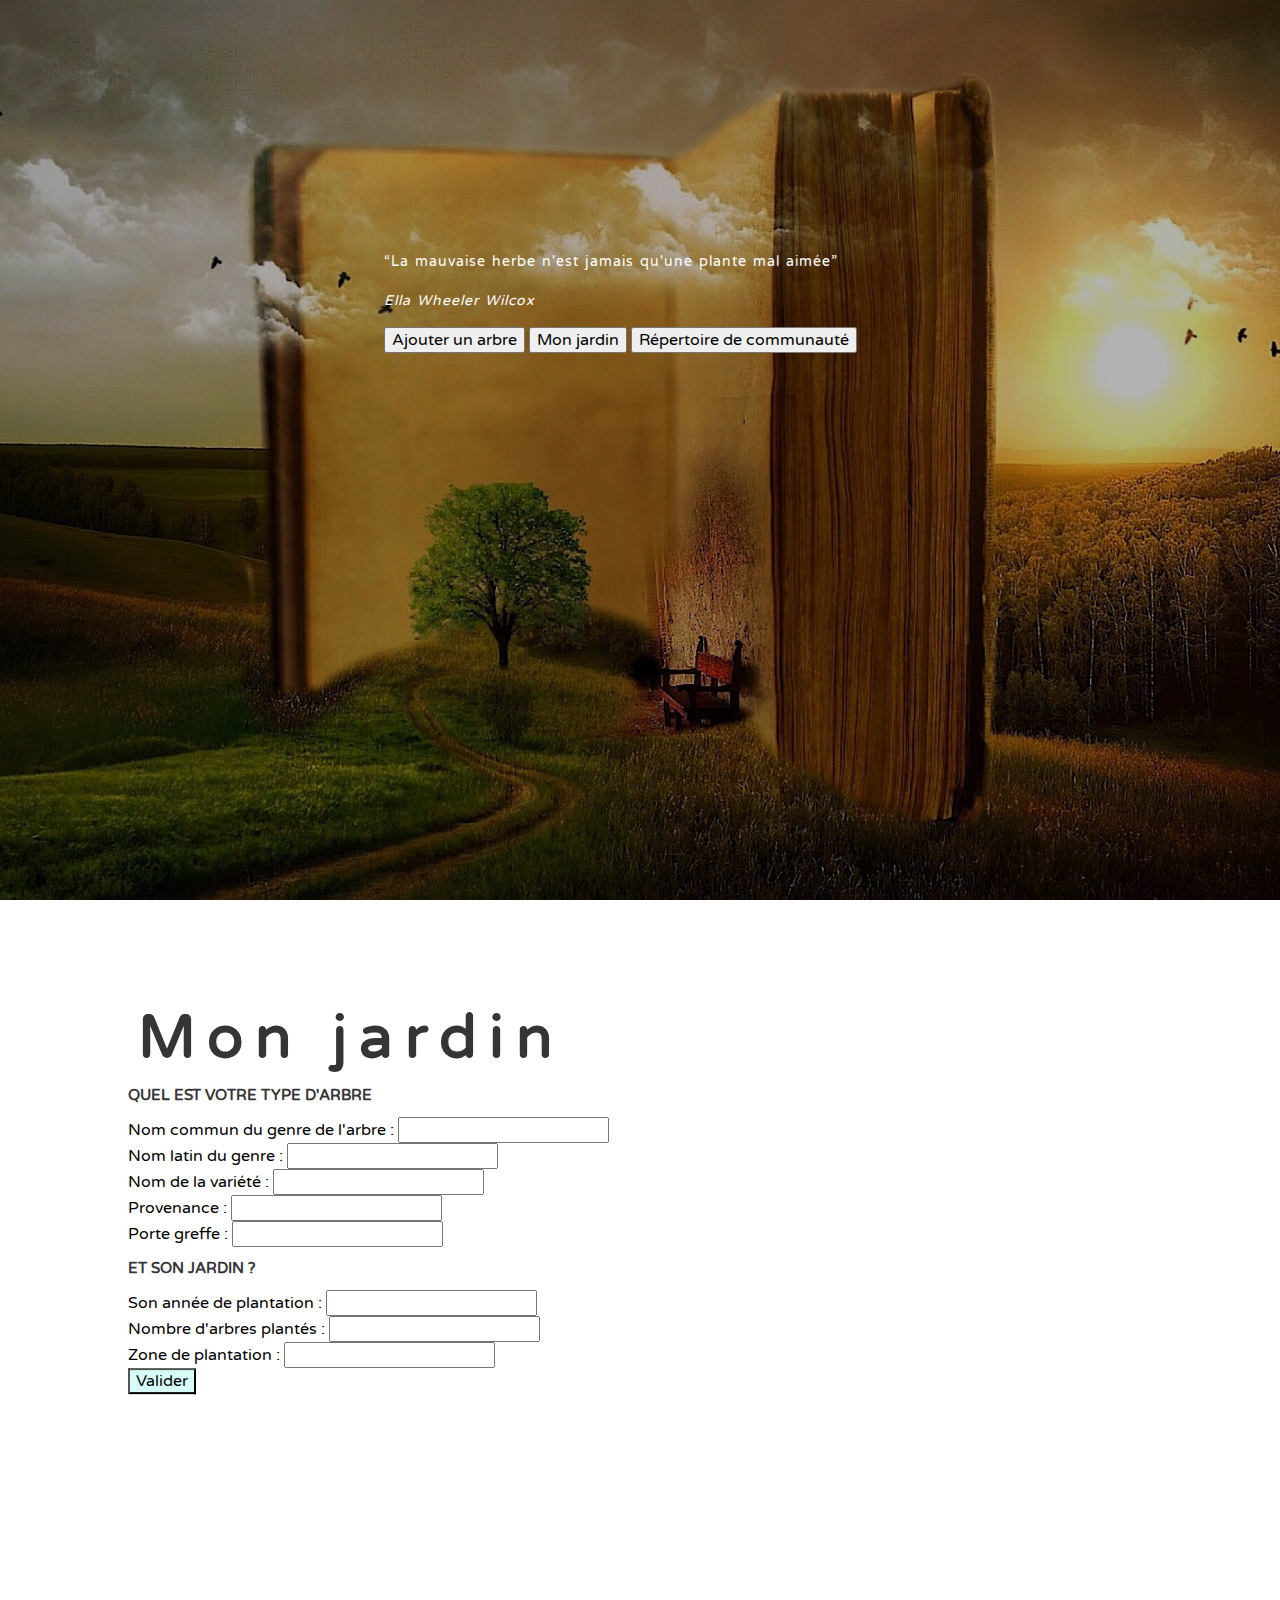
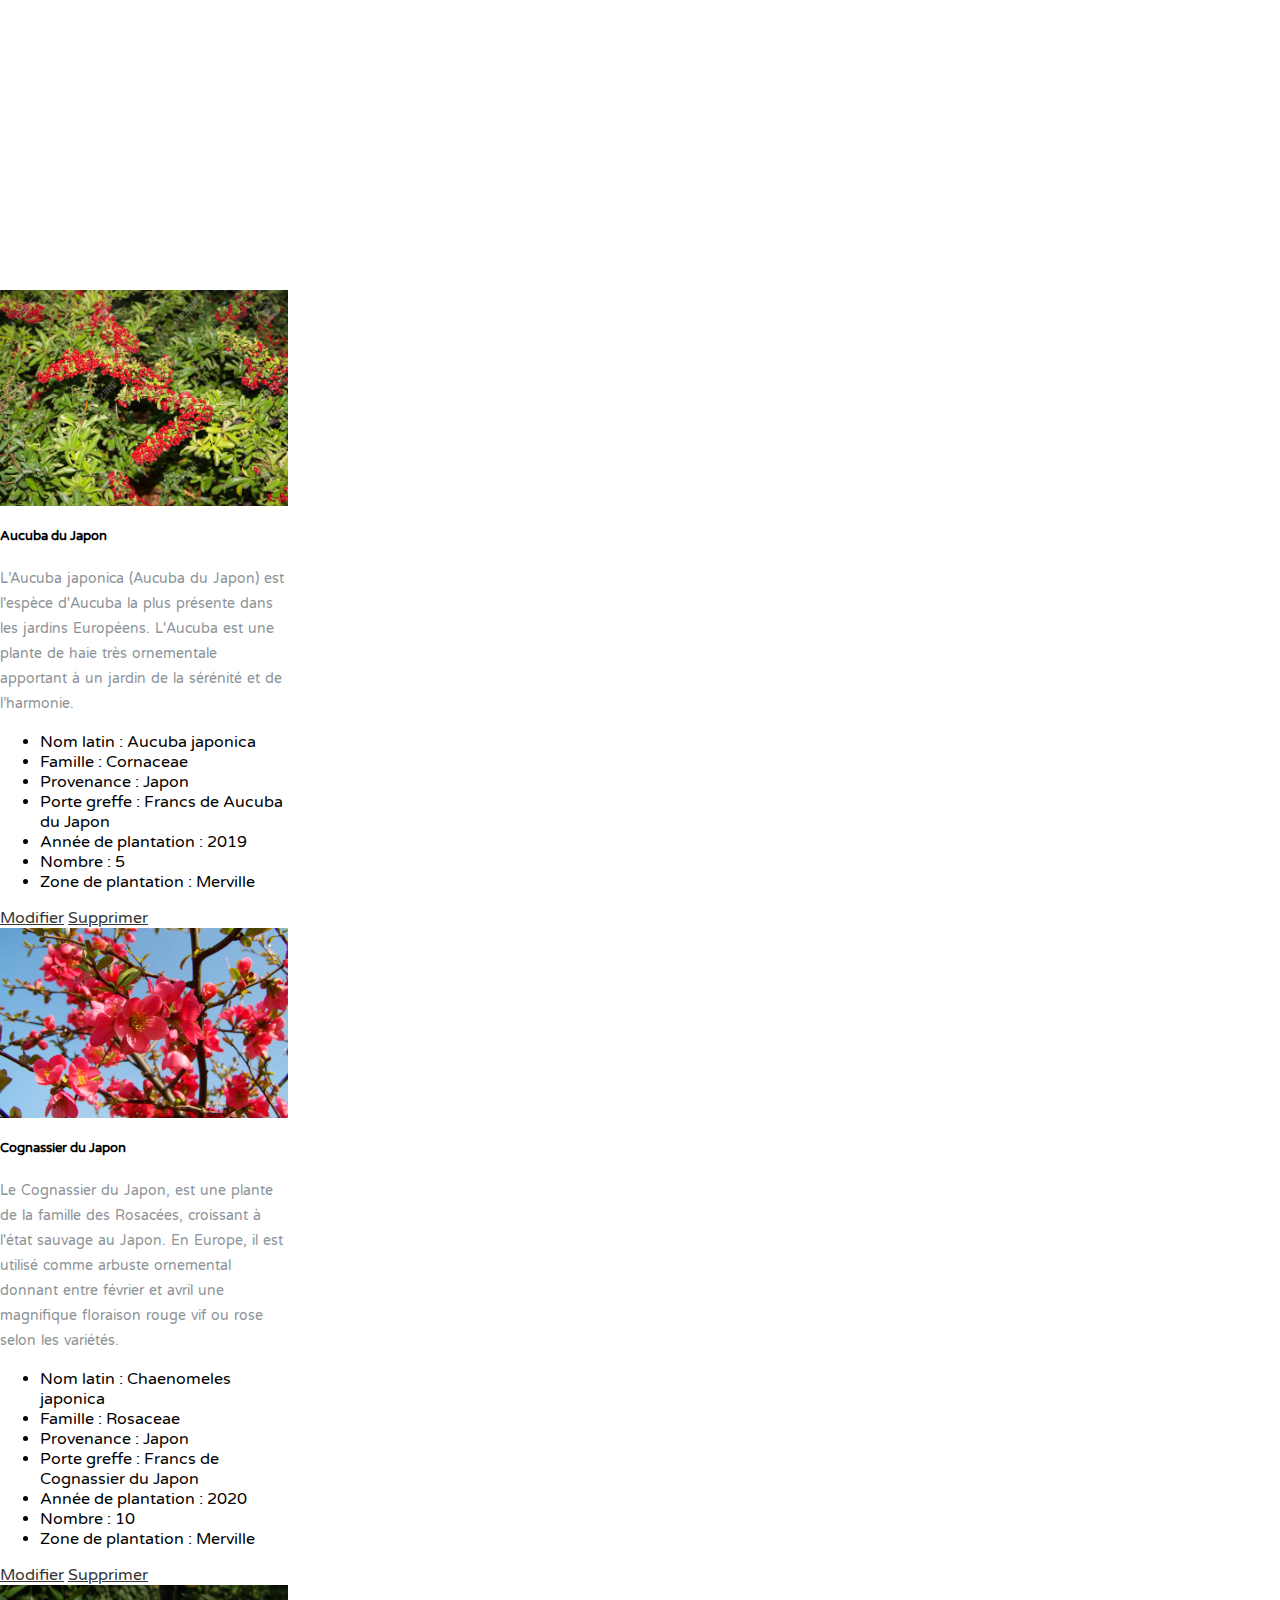
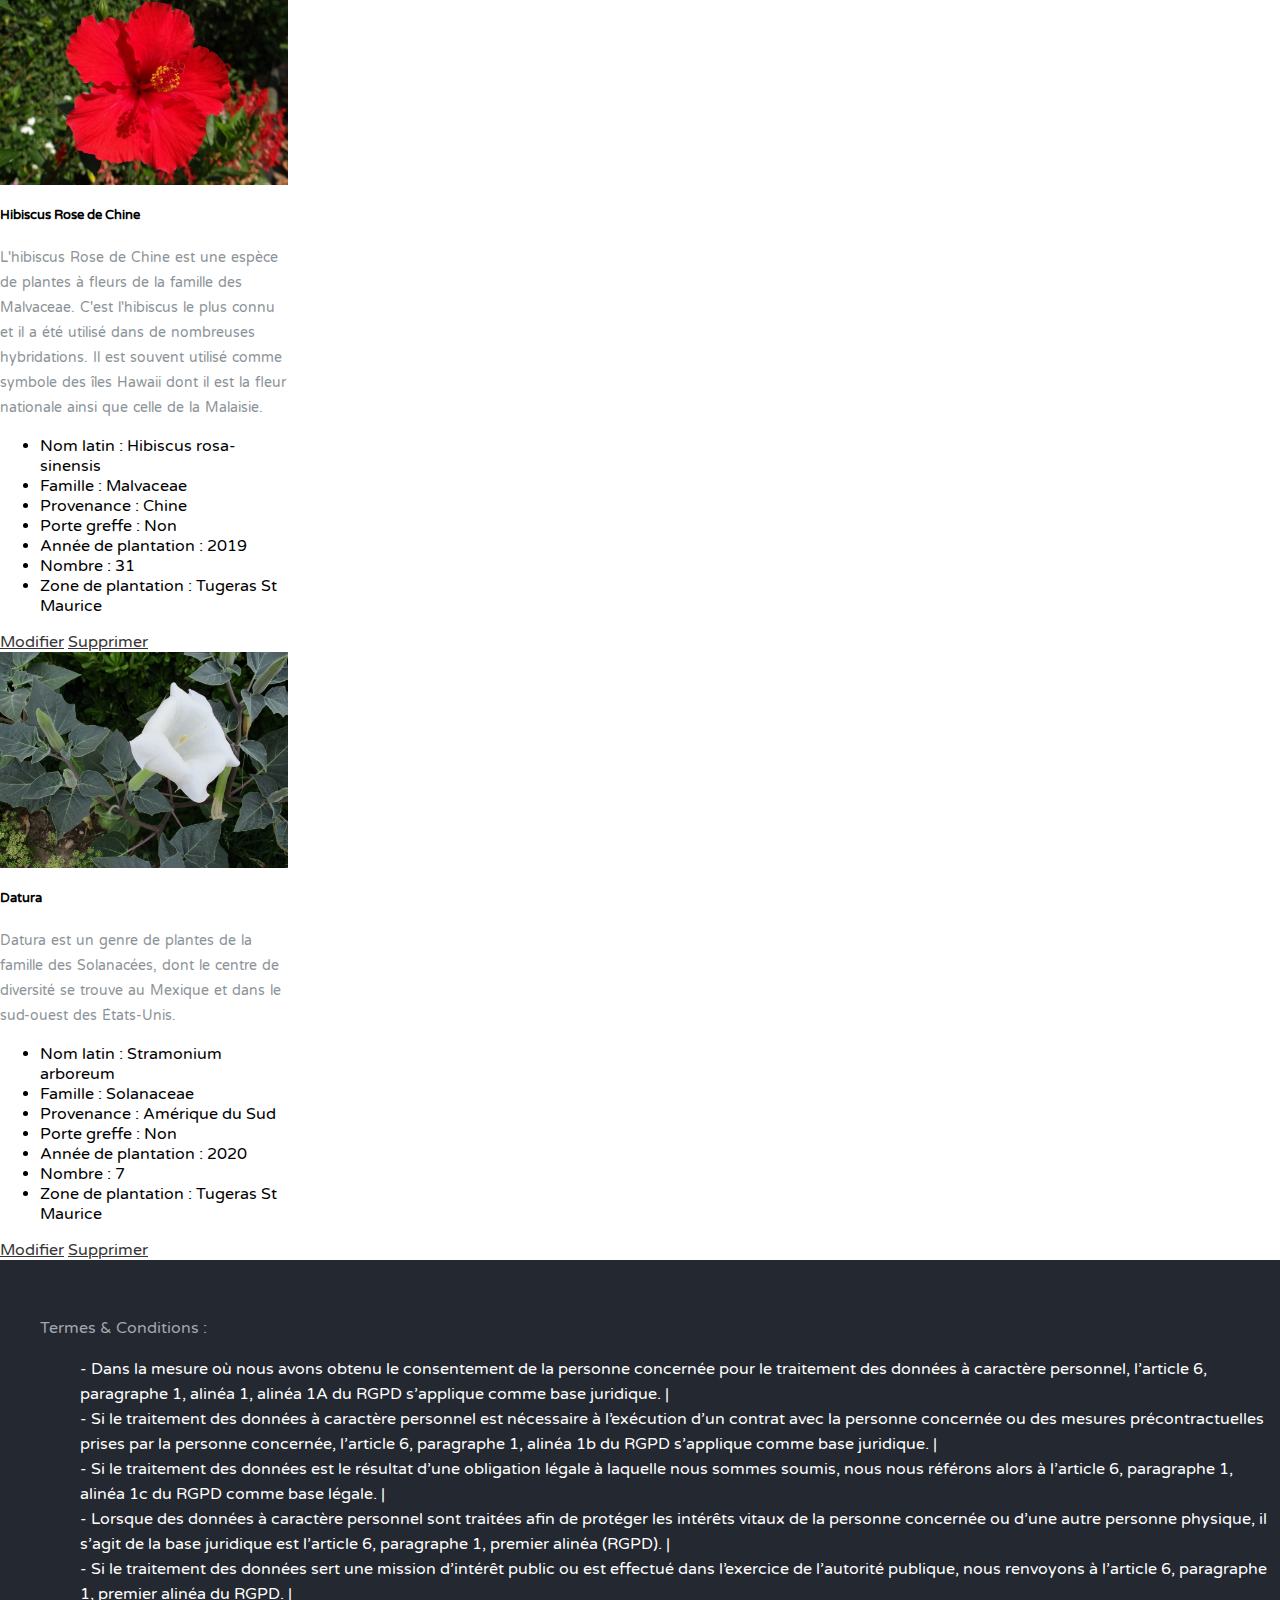
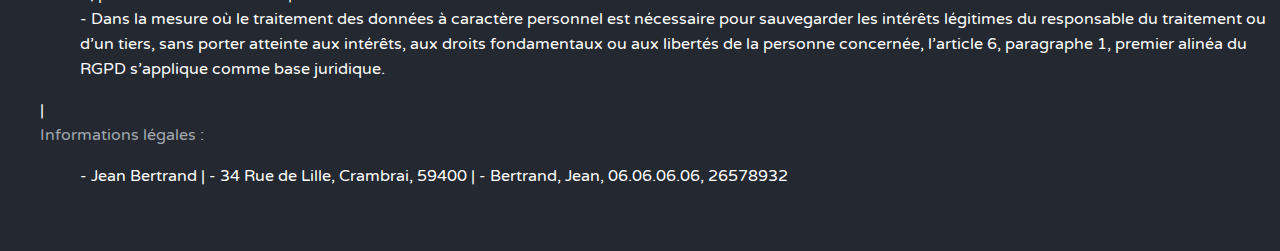
<file: Permaplant/Compte.html>
<!-- Mise à jour le 04/01/2020 à 19h04 par Kélian -->
<!DOCTYPE html>
<html lang="fr">

<head>
  <meta charset="UTF-8" />
  <title>PermaPlant - Compte</title> <!--Nom de la page dans le navigateur-->
  <link href='http://fonts.googleapis.com/css?family=Varela+Round' rel='stylesheet' type='text/css'>
  <link href="http://netdna.bootstrapcdn.com/font-awesome/4.1.0/css/font-awesome.min.css" rel="stylesheet">
  <link href="css/flexslider.css" rel="stylesheet">
  <link rel="stylesheet" href="https://cdn.jsdelivr.net/npm/bootstrap@4.5.3/dist/css/bootstrap.min.css"
    integrity="sha384-TX8t27EcRE3e/ihU7zmQxVncDAy5uIKz4rEkgIXeMed4M0jlfIDPvg6uqKI2xXr2" crossorigin="anonymous">
  <link href="css/styles.css" rel="stylesheet">
  <link href="css/queries.css" rel="stylesheet">
  <link href="css/animate.css" rel="stylesheet">
  <script src="https://oss.maxcdn.com/libs/html5shiv/3.7.0/html5shiv.js"></script>
  <script src="https://oss.maxcdn.com/libs/respond.js/1.4.2/respond.min.js"></script>
</head>

<body id="top">
  <section class="Livre" id="Livre">
    <div class="row centre">
      <div class="col-md-8 col-md-offset-2 text-center inner">
        <p class="animated fadeInUp delay-03s">“La mauvaise herbe n'est jamais qu'une plante mal aimée”</p> <!-- Citation avec delais de 0.3 seconde -->
        <p class="animated fadeInUp delay-03s"><em>Ella Wheeler Wilcox</em></p> <!-- Auteur de la citation avec delais de 0.3 seconde-->
        <span>
          <!--Boutons qui dirigent vers les sections de la page -->
          <a href="#ajout"><button type="button" class="btn btn-outline-success ">Ajouter un arbre</button></a>
          <a href="#jardin"><button type="button" class="btn btn-outline-success">Mon jardin</button></a>
          <a href="BaseDonnee.html"><button type="button" class="btn btn-outline-success">Répertoire de communauté</button></a>
        </span>
      </div>
    </div>
    <div class="row">
      <div class="col-md-6 col-md-offset-3 text-center">
      </div>
    </div>
    </div>
  </section> <!-- Fin de section -->
  </head>

  <body>
    <section id="ajout" class="ajout formulaire"> <!--id qui permet d'être dirigé à l'ajout d'arbres-->
      <div class="centrebis"> <!--Class qui permet de positionner-->
        <!-- AJOUT D'ARBRE AU JARDIN -->
        <h1>Mon jardin</h1>
        <h2>Quel est votre type d'arbre</h2>
          <div>
            <label for="nom arbre">Nom commun du genre de l'arbre :</label>
            <input type="text" id="nom arbre" name="nom arbre">
          </div>
          <div>
            <label for="latin">Nom latin du genre :</label>
            <input type="text" id="latin" name="latin">
          </div>
          <div>
            <label for="variété">Nom de la variété :</label>
            <input type="text" id="variété" name="variété">
          </div>
          <div>
            <label for="provenance">Provenance :</label>
            <input type="text" id="provenance" name="provenance">
          </div>
          <div>
            <label for="greffe">Porte greffe :</label>
            <input type="text" id="greffe" name="greffe">
          </div>
          <h2>Et son jardin ?</h2>
          <div>
            <label for="année">Son année de plantation :</label>
            <input type="text" id="année" name="année">
          </div>
          <div>
            <label for="nombre">Nombre d'arbres plantés :</label>
            <input type="text" id="nombre" name="nombre">
          </div>
          <div>
            <label for="zone">Zone de plantation :</label>
            <input type="text" id="zone" name="zone">
          </div>

          <style>
            #survol:hover {color:blue;}
          </style>
        <form action="">
          <input class="bouton" type="submit" value="Valider">
        </form>
      </div>
    </section><!-- Fin de section -->

    <!--Début de section de groupe de carte des arbres-->
    <section id="jardin" class="jardin"> <!--id permettant via un bouton configuré de se diriger à cette section-->
      <div class="card-group"> <!--Permet d'intégrer un groupe de cartes-->
        <div class="card" style="width: 18rem;"> <!--Création de carte et de ses dimensions-->
          <img src="img/Aucuba.jpg" class="card-img-top format_img" alt="Aucune image affichée"> <!--Son image et son format-->
          <div class="card-body">
            <h5 class="card-title">Aucuba du Japon</h5>
            <p class="card-text">L’Aucuba japonica (Aucuba du Japon) est l'espèce d'Aucuba la plus présente dans les jardins Européens. L'Aucuba est une plante de haie très ornementale apportant à un jardin de la sérénité et de l’harmonie.</p>
          </div>
          <ul class="list-group list-group-flush">
            <li class="list-group-item">Nom latin : Aucuba japonica</li>
            <li class="list-group-item">Famille : Cornaceae</li>
            <li class="list-group-item">Provenance : Japon</li>
            <li class="list-group-item">Porte greffe : Francs de Aucuba du Japon</li>
            <li class="list-group-item">Année de plantation : 2019</li>
            <li class="list-group-item">Nombre : 5</li>
            <li class="list-group-item">Zone de plantation : Merville</li>
          </ul>
          <div class="card-body">
            <a href="#" class="card-link">Modifier</a>
            <a href="#" class="card-link">Supprimer</a>
          </div>
        </div>


        <div class="card" style="width: 18rem;">
          <img src="img/cognassier du japon.jpg" class="card-img-top format_img" alt="Aucune image affichée">
          <div class="card-body">
            <h5 class="card-title">Cognassier du Japon</h5>
            <p class="card-text">Le Cognassier du Japon, est une plante de la famille des Rosacées, croissant à l'état sauvage au Japon. En Europe, il est utilisé comme arbuste ornemental donnant entre février et avril une magnifique floraison rouge vif ou rose selon les variétés.</p>
          </div>
          <ul class="list-group list-group-flush">
            <li class="list-group-item">Nom latin : Chaenomeles japonica</li>
            <li class="list-group-item">Famille : Rosaceae</li>
            <li class="list-group-item">Provenance : Japon</li>
            <li class="list-group-item">Porte greffe : Francs de Cognassier du Japon</li>
            <li class="list-group-item">Année de plantation : 2020</li>
            <li class="list-group-item">Nombre : 10</li>
            <li class="list-group-item">Zone de plantation : Merville</li>
          </ul>
          <div class="card-body">
            <a href="#" class="card-link">Modifier</a>
            <a href="#" class="card-link">Supprimer</a>
          </div>
        </div>

        <div class="card" style="width: 18rem;">
          <img src="img/hibiscus_rose_de_chine.jpg" class="card-img-top format_img" alt="Aucune image affichée">
          <div class="card-body">
            <h5 class="card-title">Hibiscus Rose de Chine</h5>
            <p class="card-text">L'hibiscus Rose de Chine est une espèce de plantes à fleurs de la famille des Malvaceae. C'est l'hibiscus le plus connu et il a été utilisé dans de nombreuses hybridations. Il est souvent utilisé comme symbole des îles Hawaii dont il est la fleur nationale ainsi que celle de la Malaisie.</p>
          </div>
          <ul class="list-group list-group-flush">
            <li class="list-group-item">Nom latin : Hibiscus rosa-sinensis</li>
            <li class="list-group-item">Famille : Malvaceae</li>
            <li class="list-group-item">Provenance : Chine</li>
            <li class="list-group-item">Porte greffe : Non</li>
            <li class="list-group-item">Année de plantation : 2019</li>
            <li class="list-group-item">Nombre : 31</li>
            <li class="list-group-item">Zone de plantation : Tugeras St Maurice</li>
          </ul>
          <div class="card-body">
            <a href="#" class="card-link">Modifier</a>
            <a href="#" class="card-link">Supprimer</a>
          </div>
        </div>

        <div class="card" style="width: 18rem;">
          <img src="img/datura.jpg" class="card-img-top format_img" alt="Aucune image affichée">
          <div class="card-body">
            <h5 class="card-title">Datura</h5>
            <p class="card-text">Datura est un genre de plantes de la famille des Solanacées, dont le centre de diversité se trouve au Mexique et dans le sud-ouest des États-Unis.</p>
          </div>
          <ul class="list-group list-group-flush">
            <li class="list-group-item">Nom latin : Stramonium arboreum</li>
            <li class="list-group-item">Famille : Solanaceae</li>
            <li class="list-group-item">Provenance : Amérique du Sud</li>
            <li class="list-group-item">Porte greffe : Non</li>
            <li class="list-group-item">Année de plantation : 2020</li>
            <li class="list-group-item">Nombre : 7</li>
            <li class="list-group-item">Zone de plantation : Tugeras St Maurice</li>
          </ul>
          <div class="card-body">
            <a href="#" class="card-link">Modifier</a>
            <a href="#" class="card-link">Supprimer</a>
          </div>
        </div>
      </div>
    </section>

    <footer>
      <!-- Pied de page -->
      <div class="container">
        <div class="row">
          <div class="col-md-6">
            <ul class="legals">
              <li><a>Termes &amp; Conditions :</a> <!-- Termes et conditions légals -->
                <ul>
                  <li> - Dans la mesure où nous avons obtenu le consentement de la personne concernée pour le
                    traitement des données à caractère personnel, l’article 6, paragraphe 1, alinéa 1, alinéa 1A du
                    RGPD s’applique comme base juridique.</li>
                  <li> - Si le traitement des données à caractère personnel est nécessaire à l’exécution d’un contrat
                    avec la personne concernée ou des mesures précontractuelles prises par la personne concernée,
                    l’article 6, paragraphe 1, alinéa 1b du RGPD s’applique comme base juridique.</li>
                  <li> - Si le traitement des données est le résultat d’une obligation légale à laquelle nous sommes
                    soumis, nous nous référons alors à l’article 6, paragraphe 1, alinéa 1c du RGPD comme base légale.
                  </li>
                  <li> - Lorsque des données à caractère personnel sont traitées afin de protéger les intérêts vitaux
                    de la personne concernée ou d’une autre personne physique, il s’agit de la base juridique est
                    l’article 6, paragraphe 1, premier alinéa (RGPD).</li>
                  <li> - Si le traitement des données sert une mission d’intérêt public ou est effectué dans
                    l’exercice de l’autorité publique, nous renvoyons à l’article 6, paragraphe 1, premier alinéa du
                    RGPD.</li>
                  <li> - Dans la mesure où le traitement des données à caractère personnel est nécessaire pour
                    sauvegarder les intérêts légitimes du responsable du traitement ou d’un tiers, sans porter
                    atteinte aux intérêts, aux droits fondamentaux ou aux libertés de la personne concernée, l’article
                    6, paragraphe 1, premier alinéa du RGPD s’applique comme base juridique.</li>
                </ul>
              <li><a>Informations légales :</a> <!-- Informations légales -->
                <ul>
                  <li> - Jean Bertrand</li>
                  <li> - 34 Rue de Lille, Crambrai, 59400</li>
                  <li> - Bertrand, Jean, 06.06.06.06, 26578932</li>
                </ul>
              </li>
              </li>
            </ul>
          </div>
        </div>
      </div>
    </footer> <!-- Fin pied de page -->
    <!-- jQuery (necessary for Bootstrap's JavaScript plugins) -->
    <script src="https://ajax.googleapis.com/ajax/libs/jquery/1.11.0/jquery.min.js"></script>
    <!-- Include all compiled plugins (below), or include individual files as needed -->
    <!-- Inclue tous les plugins compilés (ci-dessous), ou inclue des fichiers individuels si nécessaire -->
    <script src="js/waypoints.min.js"></script>
    <script src="js/bootstrap.min.js"></script>
    <script src="js/scripts.js"></script>
    <script src="js/jquery.flexslider.js"></script>
    <script src="js/modernizr.js"></script>
  </body>
</file>
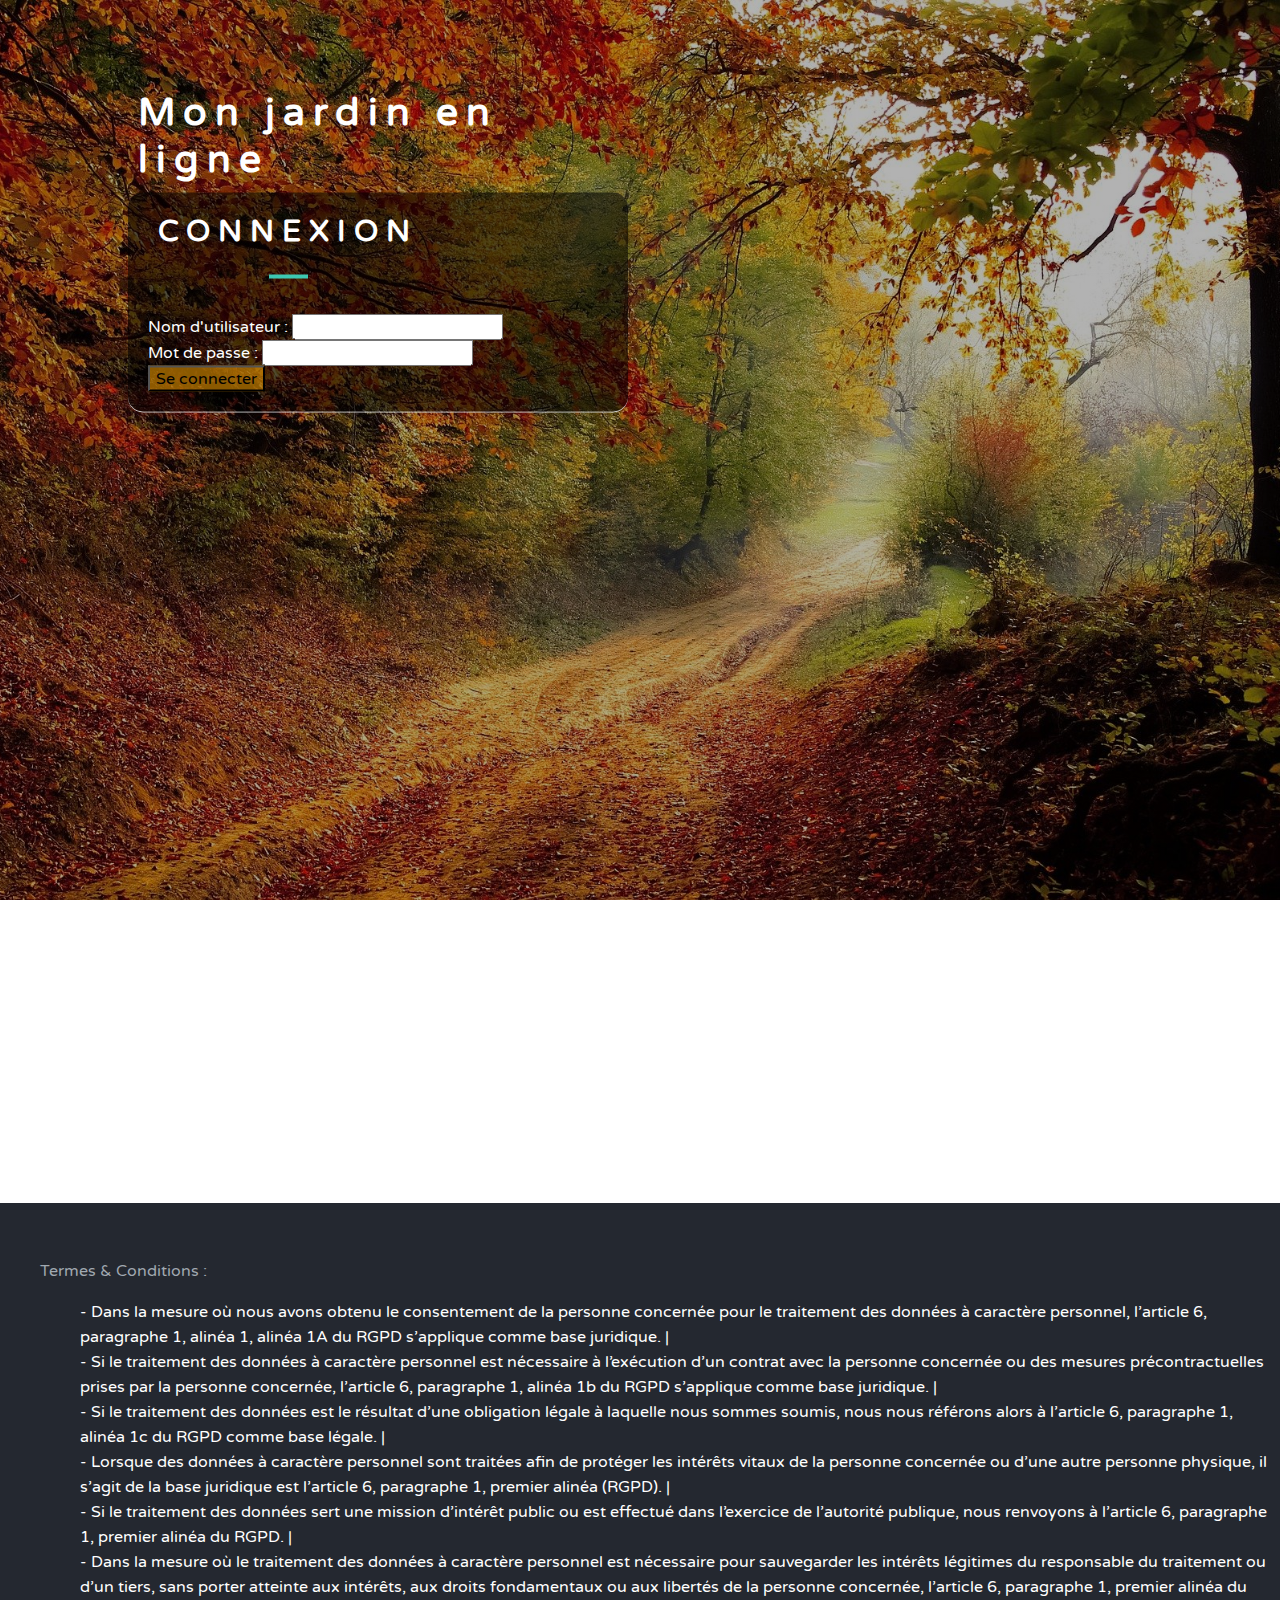
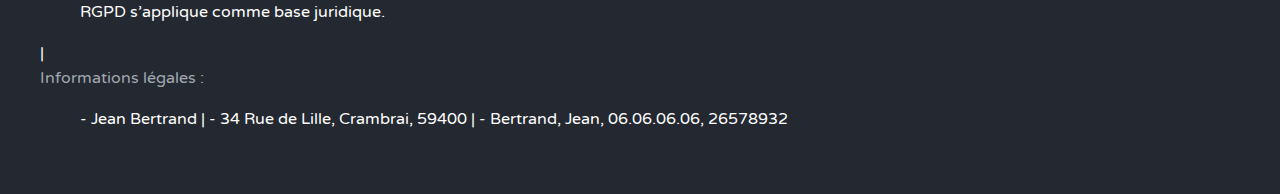
<file: Permaplant/Connexion.html>
<!DOCTYPE html>
<html lang="fr">

<head>
    <meta charset="UTF-8" />
    <title>PermaPlant - Connexion</title> <!--Nom de la page dans le navigateur-->
    <link href='http://fonts.googleapis.com/css?family=Varela+Round' rel='stylesheet' type='text/css'>
    <link href="http://netdna.bootstrapcdn.com/font-awesome/4.1.0/css/font-awesome.min.css" rel="stylesheet">
    <link href="css/flexslider.css" rel="stylesheet">
    <link rel="stylesheet" href="https://cdn.jsdelivr.net/npm/bootstrap@4.5.3/dist/css/bootstrap.min.css"
        integrity="sha384-TX8t27EcRE3e/ihU7zmQxVncDAy5uIKz4rEkgIXeMed4M0jlfIDPvg6uqKI2xXr2" crossorigin="anonymous">
    <link href="css/styles.css" rel="stylesheet">
    <link href="css/queries.css" rel="stylesheet">
    <link href="css/animate.css" rel="stylesheet">
    <script src="https://oss.maxcdn.com/libs/html5shiv/3.7.0/html5shiv.js"></script>
    <script src="https://oss.maxcdn.com/libs/respond.js/1.4.2/respond.min.js"></script>
</head>

<body>
    <!--Debut de section-->
    <section class="foret"> <!--Image et changement de format de h1 et h2-->
        <div class="centrebis"> <!--Permet de positionner sur la page-->
            <div class="row">
                <h1>Mon jardin en ligne</h1>
                <div class="forme-login"> <!--Ajout du cardre de connexion-->
                    <h2>Connexion</h2>
                    <div>
                        <label for="username">Nom d'utilisateur :</label>
                        <input type="text" id="username" name="username">
                    </div>

                    <div>
                        <label for="pass">Mot de passe :</label>
                        <input type="password" id="pass" name="password" minlength="8" required> <!--Champ de saisie de type "password" pour ne pas voir les caractères saisis-->
                    </div>

                    <form action="Compte.html">
                        <input class="boutonbis" type="submit" value="Se connecter"> <!--Bouton pour se connecter-->
                    </form>
                </div>
            </div>
        </div>
    </section>
    <!--Fin de section-->

    <footer>
        <!-- Pied de page -->
        <div class="container">
          <div class="row">
            <div class="col-md-6">
              <ul class="legals">
                <li><a>Termes &amp; Conditions :</a> <!-- Termes et conditions légals -->
                  <ul>
                    <li> - Dans la mesure où nous avons obtenu le consentement de la personne concernée pour le
                      traitement des données à caractère personnel, l’article 6, paragraphe 1, alinéa 1, alinéa 1A du
                      RGPD s’applique comme base juridique.</li>
                    <li> - Si le traitement des données à caractère personnel est nécessaire à l’exécution d’un contrat
                      avec la personne concernée ou des mesures précontractuelles prises par la personne concernée,
                      l’article 6, paragraphe 1, alinéa 1b du RGPD s’applique comme base juridique.</li>
                    <li> - Si le traitement des données est le résultat d’une obligation légale à laquelle nous sommes
                      soumis, nous nous référons alors à l’article 6, paragraphe 1, alinéa 1c du RGPD comme base légale.
                    </li>
                    <li> - Lorsque des données à caractère personnel sont traitées afin de protéger les intérêts vitaux
                      de la personne concernée ou d’une autre personne physique, il s’agit de la base juridique est
                      l’article 6, paragraphe 1, premier alinéa (RGPD).</li>
                    <li> - Si le traitement des données sert une mission d’intérêt public ou est effectué dans
                      l’exercice de l’autorité publique, nous renvoyons à l’article 6, paragraphe 1, premier alinéa du
                      RGPD.</li>
                    <li> - Dans la mesure où le traitement des données à caractère personnel est nécessaire pour
                      sauvegarder les intérêts légitimes du responsable du traitement ou d’un tiers, sans porter
                      atteinte aux intérêts, aux droits fondamentaux ou aux libertés de la personne concernée, l’article
                      6, paragraphe 1, premier alinéa du RGPD s’applique comme base juridique.</li>
                  </ul>
                <li><a>Informations légales :</a> <!-- Informations légales -->
                  <ul>
                    <li> - Jean Bertrand</li>
                    <li> - 34 Rue de Lille, Crambrai, 59400</li>
                    <li> - Bertrand, Jean, 06.06.06.06, 26578932</li>
                  </ul>
                </li>
                </li>
              </ul>
            </div>
          </div>
        </div>
      </footer> <!-- Fin pied de page -->
      <!-- jQuery (necessary for Bootstrap's JavaScript plugins) -->
      <script src="https://ajax.googleapis.com/ajax/libs/jquery/1.11.0/jquery.min.js"></script>
      <!-- Include all compiled plugins (below), or include individual files as needed -->
      <!-- Inclue tous les plugins compilés (ci-dessous), ou inclue des fichiers individuels si nécessaire -->
      <script src="js/waypoints.min.js"></script>
      <script src="js/bootstrap.min.js"></script>
      <script src="js/scripts.js"></script>
      <script src="js/jquery.flexslider.js"></script>
      <script src="js/modernizr.js"></script>

</body>
</file>
<file: Permaplant/css/queries.css>
/* 320px (respect) */
@media screen and (max-width:320px) {
}
/* 480px (WVGA - Low End Windows Phone) */
@media screen and (max-width:480px) {
	.wrapper { background: #f3f5f8; height: 640px; }
	.respect { display: none; }
	.fluid-white { display: none; }
	.wp2, .wp4, .wp5, .light-box { margin-bottom: 30px; }
	.legals { text-align: center; margin: 0; padding: 0; }
	.credit { text-align: center; }
}
/* xGA iPad */
@media screen and (max-width:1024px) {
	.wp3 { background-position: 50px 0; }
	.swag { background-attachment: scroll; }
	.subscribe { background-attachment: scroll; }
}
/* 1200px (Small Desktop, Netbook) */
@media screen and (max-width:1280px) {
	.wp3 { background-position: 50px 0; }
}
/* Bootstrap 990px Breakpoint to 480px */
@media screen and (min-width:480px) and (max-width:991px) {
	.respect { display: none; }
	.fluid-white { display: none; }
	.wrapper { background: #f3f5f8; height: 540px; }
	.wp2, .wp4, .wp5, .light-box { margin-bottom: 30px; }
	.legals { text-align: center; margin: 0; padding: 0; }
	.credit { text-align: center; }
}
</file>
<file: Permaplant/css/styles.css>
/* ! normalize.css v1.0.0 | MIT License | git.io/normalize */
 
/* ==========================================================================
HTML5 display definitions
========================================================================== */
 
/* * Corrects `block` display not defined in IE 6/7/8/9 and Firefox 3. */
 
article, aside, details, figcaption, figure, footer, header, hgroup, nav, section, summary { display: block; }
/* * Corrects `inline-block` display not defined in IE 6/7/8/9 and Firefox 3. */
audio, canvas, video { display: inline-block; *display: inline; *zoom: 1; }
/* * Prevents modern browsers from displaying `audio` without controls.
* Remove excess height in iOS 5 devices. */
audio:not([controls]) { display: none; height: 0; }
/* * Addresses styling for `hidden` attribute not present in IE 7/8/9, Firefox 3, * and Safari 4.
* Known issue:no IE 6 support. */
[hidden] { display: none; }
/* ==========================================================================
Base
========================================================================== */
/* * 1. Corrects text resizing oddly in IE 6/7 when body `font-size` is set using
*    `em` units.
* 2. Prevents iOS text size adjust after orientation change, without disabling
*    user zoom. */
 
html { font-size: 100%; /* 1 */
	-webkit-text-size-adjust: 100%; /* 2 */
-ms-text-size-adjust: 100%; /* 2 */ }
html, html a { -webkit-font-smoothing: antialiased; text-shadow: 1px 1px 1px rgba(0, 0, 0, 0.004); }
/* * Addresses `font-family` inconsistency between `textarea` and other form
* elements. */
html, button, input, select, textarea { font-family: 'Varela Round', sans-serif; }
/* * Addresses margins handled incorrectly in IE 6/7. */
body { margin: 0; font-family: 'Varela Round', sans-serif; }
/* ==========================================================================
Links
========================================================================== */
/* * Addresses `outline` inconsistency between Chrome and other browsers. */
 
a:focus { outline: thin dotted; }
/* * Improves readability when focused and also mouse hovered in all browsers. */
a:active, a:hover { outline: 0; }
/* ==========================================================================
Typography
========================================================================== */
/* * Addresses font sizes and margins set differently in IE 6/7.
* Addresses font sizes within `section` and `article` in Firefox 4+, Safari 5, * and Chrome. */
 
h1 { font-size: 2em; margin: 0.67em 0; color: #353535; }
h2 { font-size: 1.5em; margin: 0.83em 0; }
h3 { font-size: 1.17em; margin: 1em 0; }
h4 { font-size: 1em; margin: 1.33em 0; }
h5 { font-size: 0.83em; margin: 1.67em 0; }
h6 { font-size: 0.75em; margin: 2.33em 0; }
/* * Addresses styling not present in IE 7/8/9, Safari 5, and Chrome. */
abbr[title] { border-bottom: 1px dotted; }
/* * Addresses style set to `bolder` in Firefox 3+, Safari 4/5, and Chrome. */
b, strong { font-weight: bold; }
blockquote { margin: 1em 40px; }
/* * Addresses styling not present in Safari 5 and Chrome. */
dfn { font-style: italic; }
/* * Addresses styling not present in IE 6/7/8/9. */
mark { background: #ff0; color: #000; }
/* * Addresses margins set differently in IE 6/7. */
p, pre { margin: 1em 0; }
/* * Corrects font family set oddly in IE 6, Safari 4/5, and Chrome. */
code, kbd, pre, samp { font-family: monospace, serif; _font-family: 'courier new', monospace; font-size: 1em; }
/* * Improves readability of pre-formatted text in all browsers. */
pre { white-space: pre; white-space: pre-wrap; word-wrap: break-word; }
/* * Addresses CSS quotes not supported in IE 6/7. */
q { quotes: none; }
/* * Addresses `quotes` property not supported in Safari 4. */
q:before, q:after { content: ''; content: none; }
small { font-size: 75%; }
/* * Prevents `sub` and `sup` affecting `line-height` in all browsers. */
sub, sup { font-size: 75%; line-height: 0; position: relative; vertical-align: baseline; }
sup { top: -0.5em; }
sub { bottom: -0.25em; }
/* ==========================================================================
Lists
========================================================================== */
/* * Addresses margins set differently in IE 6/7. */
 
dl, menu, ol, ul { margin: 1em 0; }
dd { margin: 0 0 0 40px; }
/* * Addresses paddings set differently in IE 6/7. */
menu, ol, ul { padding: 0 0 0 40px; }
/* * Corrects list images handled incorrectly in IE 7. */
nav ul, nav ol { list-style: none; list-style-image: none; }
/* ==========================================================================
Embedded content
========================================================================== */
/* * 1. Removes border when inside `a` element in IE 6/7/8/9 and Firefox 3.
* 2. Improves image quality when scaled in IE 7. */
 
img { border: 0; /* 1 */
-ms-interpolation-mode: bicubic; /* 2 */ }
/* * Corrects overflow displayed oddly in IE 9. */
svg:not(:root) { overflow: hidden; }
/* ==========================================================================
Figures
========================================================================== */
/* * Addresses margin not present in IE 6/7/8/9, Safari 5, and Opera 11. */
 
figure { margin: 0; }
/* ==========================================================================
Forms
========================================================================== */
/* * Corrects margin displayed oddly in IE 6/7. */
 
form { margin: 0; }
/* * Define consistent border, margin, and padding. */
fieldset { border: 1px solid #c0c0c0; margin: 0 2px; padding: 0.35em 0.625em 0.75em; }
/* * 1. Corrects color not being inherited in IE 6/7/8/9.
* 2. Corrects text not wrapping in Firefox 3.
* 3. Corrects alignment displayed oddly in IE 6/7. */
legend { border: 0; /* 1 */
	padding: 0; white-space: normal; /* 2 */
*margin-left: -7px; /* 3 */ }
/* * 1. Corrects font size not being inherited in all browsers.
* 2. Addresses margins set differently in IE 6/7, Firefox 3+, Safari 5, *    and Chrome.
* 3. Improves appearance and consistency in all browsers. */
button, input, select, textarea { font-size: 100%; /* 1 */
	margin: 0; /* 2 */
	vertical-align: baseline; /* 3 */
*vertical-align: middle; /* 3 */ }
/* * Addresses Firefox 3+ setting `line-height` on `input` using ` !important` in
* the UA stylesheet. */
button, input { line-height: normal; }
/* * 1. Avoid the WebKit bug in Android 4.0.* where (2) destroys native `audio`
*    and `video` controls.
* 2. Corrects inability to style clickable `input` types in iOS.
* 3. Improves usability and consistency of cursor style between image-type
*    `input` and others.
* 4. Removes inner spacing in IE 7 without affecting normal text inputs.
*    Known issue:inner spacing remains in IE 6. */
button, html input[type="button"], /* 1 */
input[type="reset"], input[type="submit"] { -webkit-appearance: button; /* 2 */
	cursor: pointer; /* 3 */
*overflow: visible; /* 4 */ }
/* * Re-set default cursor for disabled elements. */
button[disabled], input[disabled] { cursor: default; }
/* * 1. Addresses box sizing set to content-box in IE 8/9.
* 2. Removes excess padding in IE 8/9.
* 3. Removes excess padding in IE 7.
*    Known issue:excess padding remains in IE 6. */
input[type="checkbox"], input[type="radio"] { box-sizing: border-box; /* 1 */
	padding: 0; /* 2 */
	*height: 13px; /* 3 */
*width: 13px; /* 3 */ }
/* * 1. Addresses `appearance` set to `searchfield` in Safari 5 and Chrome.
* 2. Addresses `box-sizing` set to `border-box` in Safari 5 and Chrome
*    (include `-moz` to future-proof). */
input[type="search"] { -webkit-appearance: textfield; /* 1 */
	-moz-box-sizing: content-box; -webkit-box-sizing: content-box; /* 2 */
box-sizing: content-box; }
/* * Removes inner padding and search cancel button in Safari 5 and Chrome
* on OS X. */
input[type="search"]::-webkit-search-cancel-button, input[type="search"]::-webkit-search-decoration { -webkit-appearance: none; }
/* * Removes inner padding and border in Firefox 3+. */
button::-moz-focus-inner, input::-moz-focus-inner { border: 0; padding: 0; }
/* * 1. Removes default vertical scrollbar in IE 6/7/8/9.
* 2. Improves readability and alignment in all browsers. */
textarea { overflow: auto; /* 1 */
vertical-align: top; /* 2 */ }
/* ==========================================================================
Tables
========================================================================== */
/* * Remove most spacing between table cells. */
table { border-collapse: collapse; border-spacing: 0; }
/* ==========================================================================
Global Styles
========================================================================== */
a { color: #353535; -webkit-transition: all 0.5s; -moz-transition: all 0.5s; -o-transition: all 0.5s; transition: all 0.5s; }
a:hover, a:focus { color: #3dc9b3; text-decoration: none; }
p { color: #8c9398; word-spacing: 1px; line-height: 25px; font-size: 14px; }
h2 { font-size: 15px; color: #353535; text-transform: uppercase; font-weight: bold; }
h2::after { content: " "; border: solid 2px #3dc9b3; display: block; width: 35px; margin: 25px auto; }
.section-padding { padding: 90px 0 100px }
.dark-bg { background: #f3f5f8; }
.light-bg { background-color: #fff; }
.dark-box { background: #f3f5f8; -webkit-box-shadow: 0px 3px 0px 0px #f0f2f4; -moz-box-shadow: 0px 3px 0px 0px #f0f2f4; box-shadow: 0px 3px 0px 0px #f0f2f4; }
.light-box { background-color: #fff; -webkit-box-shadow: 0px 3px 0px 0px #f0f2f4; -moz-box-shadow: 0px 3px 0px 0px #f0f2f4; box-shadow: 0px 3px 0px 0px #f0f2f4; padding: 20px 0; }
.light-box:hover, .light-box:focus { -webkit-box-shadow: 0px 3px 0px 0px #3dc9b3; -moz-box-shadow: 0px 3px 0px 0px #3dc9b3; box-shadow: 0px 3px 0px 0px #3dc9b3; }
.box-hover { transition: all 500ms ease-in-out; -webkit-transition: all 500ms ease-in-out; -moz-transition: all 500ms ease-in-out; -o-transition: all 500ms ease-in-out; }
.box-hover:hover, .box-hover:focus { transform: translate(0, -15px); -webkit-transform: translate(0, -15px); -ms-transform: translate(0, -15px); }
.wrapper { height: 650px; }
.nopadding { padding: 0; }
.inner { padding-top: 170px; }
/* ==========================================================================
Navigation
========================================================================== */
nav { background-color: #242830; margin-top: -1px; }
nav ul { list-style: none; padding: 0; }
nav ul li { color: rgba(255, 255, 255, 0.6); display: block; border-bottom: 1px dotted rgba(255, 255, 255, 0.2); transition: all 0.5s ease; -moz-transition: all 0.5s ease; -webkit-transition: all 0.5s ease; -o-transition: all 0.5s ease; padding-left: 0; position: relative; }
nav ul li:last-child { border: none; }
nav ul li a { color: rgba(255, 255, 255, 0.6); display: block; padding: 20px; transition: all 0.5s ease; -moz-transition: all 0.5s ease; -webkit-transition: all 0.5s ease; -o-transition: all 0.5s ease; padding-left: 0; position: relative; }
nav ul li a:hover, nav ul li a:focus { text-decoration: none; color: rgba(255, 255, 255, 1); }
#nav-toggle { position: absolute; right: 15px; top: 0; }
#nav-toggle { cursor: pointer; padding: 10px 35px 16px 0px; }
#nav-toggle span, #nav-toggle span:before, #nav-toggle span:after { cursor: pointer; border-radius: 1px; -moz-border-radius: 1px; -webkit-border-radius: 1px; -o-border-radius: 1px; height: 5px; width: 35px; background: #353535; position: absolute; display: block; content: ''; }
#nav-toggle span:before { top: -10px; }
#nav-toggle span:after { bottom: -10px; }
#nav-toggle span, #nav-toggle span:before, #nav-toggle span:after { transition: all 500ms ease-in-out; -webkit-transition: all 500ms ease-in-out; -moz-transition: all 500ms ease-in-out; -o-transition: all 500ms ease-in-out; }
#nav-toggle.active span { background-color: transparent; }
#nav-toggle.active span:before, #nav-toggle.active span:after { top: 0; }
#nav-toggle.active span:before { transform: rotate(45deg); -webkit-transform: rotate(45deg); -ms-transform: rotate(45deg); }
#nav-toggle.active span:after { transform: translateY(-10px) rotate(-45deg); -webkit-transform: translateY(-10px) rotate(-45deg); -ms-transform: translateY(-10px) rotate(-45deg); top: 10px; }
.navicon { position: relative; height: 26px; }
.indicator { position: absolute; right: 0 !important; }
.pull { display: none; }
/* ==========================================================================
Hero
========================================================================== */
.hero { background: url('../img/hero-bg.jpg') no-repeat center center; -webkit-background-size: cover; -moz-background-size: cover; -o-background-size: cover; background-size: cover; padding: 65px 0 300px 0; height: auto; }
.hero h1 { font-size: 40px; letter-spacing: 12px; margin: 10px; }
.hero h1 span { color: #a1a9b0; display: inline-block; }
.hero p { letter-spacing: 1px; }
.learn-more-btn { background: rgba(61, 201, 179, 1); padding: 20px 40px; border-radius: 5px; -moz-border-radius: 5px; -webkit-border-radius: 5px; -o-border-radius: 5px; color: #fff; text-transform: uppercase; letter-spacing: 1px; display: inline-block; -webkit-box-shadow: 0px 3px 0px 0px #309383; -moz-box-shadow: 0px 3px 0px 0px #309383; box-shadow: 0px 3px 0px 0px #309383; margin: 60px 0 0; font-weight: bold; }
.learn-more-btn:hover, .learn-more-btn:focus { background: rgba(61, 201, 179, 0.6); color: #fff; }
/* ==========================================================================
Livre
========================================================================== */
.Livre { background: linear-gradient( rgba(0, 0, 0, 0.3), rgba(0, 0, 0, 0.3) ), url('../img/img-repertoire.jpg')no-repeat center center; -webkit-background-size: cover; -moz-background-size: cover; -o-background-size: cover; background-size: cover; padding: 65px 0 600px 0; height: auto; }
.Livre h1 { font-size: 60px; letter-spacing: 12px; margin: 10px; }
.Livre h1 span { color: #ffffff; display: inline-block; }
.Livre p { letter-spacing: 1px; color: #ffffff; }
.Livre {
	height: auto; 
	background-attachment: fixed;
	background-position: center;
	background-repeat: no-repeat;
	background-size: cover;
}

.ajout h2::after{ content : none; }

/* ==========================================================================
formulaire
========================================================================== */
.formulaire { background: linear-gradient( rgba(0, 0, 0, 0.3), rgba(0, 0, 0, 0.3) ), url('../img/nature.jpg')no-repeat center center; -webkit-background-size: cover; -moz-background-size: cover; -o-background-size: cover; background-size: cover; padding: 65px 0 300px 0; height: auto; }
.formulaire h1 { font-size: 60px; letter-spacing: 12px; margin: 10px; }
.formulaire h1 span { color: #ffffff; display: inline-block; }
.formulaire p { letter-spacing: 1px; color: #1a7b6e; }
.formulaire {
	height: auto; 
	background-attachment: fixed;
	background-position: center;
	background-repeat: no-repeat;
	background-size: cover;
}

/* ==========================================================================
foret
========================================================================== */
.foret { background: linear-gradient( rgba(0, 0, 0, 0.3), rgba(0, 0, 0, 0.3) ), url('../img/foret.jpg')no-repeat center center; -webkit-background-size: cover; -moz-background-size: cover; -o-background-size: cover; background-size: cover; padding: 65px 0 625px 0; height: auto; }
.foret h1 { font-size: 39px; letter-spacing: 8px; margin: 10px; }
.foret h1 { color: #ffffff; display: inline-block; }
.foret h2 { font-size: 30px; letter-spacing: 8px; margin: 10px; }
.foret h2 { color: #ffffff; display: inline-block; }
.foret {
	height: auto; 
	background-attachment: fixed;
	background-position: center;
	background-repeat: no-repeat;
	background-size: cover;
}

.forme-login {
    background-color: rgba(0,0,0,0.55);
    padding-top: 10px;
    padding-bottom: 20px;
    padding-left: 20px;
    padding-right: 40px;
    border-radius: 15px;
    border-color:#d2d2d2;
    border-width: 5px;
    color:white;
    box-shadow:0 1px 0 #cfcfcf;
}

/* ==========================================================================
format_img
========================================================================== */
.format_img {
	display: block;
	max-width:100%;
	max-height:30%;
	width: auto;
	height: auto;
}

.centre {
	margin-left: 30%;
	margin-right: auto;
	width: 500px;
  }

.centrebis {
	margin-left: 10%;
	margin-right: auto;
	width: 500px;
	margin-top: 20vh; /* poussé de la moitié de hauteur de viewport */
	transform: translateY(-50%); /* tiré de la moitié de sa propre hauteur */

}

.bouton{
	background-color:rgb(0 255 215 / 16%);
}

.boutonbis{
	background-color:rgb(255 165 0 / 54%);
}
/* ==========================================================================
Intro
========================================================================== */
.intro { background: #f3f5f8; }
.intro p { margin: 50px 0 0; }
h1.arrow { font-size: 15px; text-transform: uppercase; color: #353535; letter-spacing: 1px; background: url('../img/h1-bg.png') no-repeat center bottom; padding-bottom: 30px; font-weight: bold; }
/* ==========================================================================
Features
========================================================================== */
.features-wrapper, .team-wrapper { margin: 70px 0 0; }
.shadow { text-shadow: rgb(55, 181, 161) 1px 1px, rgb(55, 181, 161) 2px 2px, rgb(55, 181, 161) 3px 3px, rgb(55, 181, 161) 4px 4px, rgb(55, 181, 161) 5px 5px, rgb(55, 181, 161) 6px 6px, rgb(55, 181, 161) 7px 7px, rgb(55, 181, 161) 8px 8px, rgb(55, 181, 161) 9px 9px, rgb(55, 181, 161) 10px 10px, rgb(55, 181, 161) 11px 11px, rgb(55, 181, 161) 12px 12px, rgb(55, 182, 162) 13px 13px, rgb(55, 183, 163) 14px 14px, rgb(56, 184, 164) 15px 15px, rgb(56, 185, 165) 16px 16px, rgb(56, 186, 166) 17px 17px, rgb(57, 187, 167) 18px 18px, rgb(57, 188, 168) 19px 19px, rgb(57, 189, 169) 20px 20px, rgb(58, 191, 170) 21px 21px, rgb(58, 192, 171) 22px 22px, rgb(58, 193, 172) 23px 23px, rgb(59, 194, 173) 24px 24px, rgb(59, 195, 174) 25px 25px, rgb(59, 196, 175) 26px 26px, rgb(60, 197, 176) 27px 27px, rgb(60, 198, 177) 28px 28px, rgb(60, 199, 178) 29px 29px, rgb(61, 201, 179) 30px 30px; }
.icon { height: 175px; width: 175px; line-height: 175px; max-width: 100%; background: #3dc9b3; border-radius: 50%; -o-border-radius: 50%; -moz-border-radius: 50%; -webkit-border-radius: 50%; display: block; color: #fff; font-size: 55px; text-align: center; vertical-align: middle; position: relative; margin: 0 auto 50px; }
/* ==========================================================================
respect Section
========================================================================== */
.respect { width: 50%; background: #f3f5f8; float: left; height: 100%; box-shadow: inset -15px -11px 40px -6px rgba(0, 0, 0, 0.1); -moz-box-shadow: inset -15px -11px 40px -6px rgba(0, 0, 0, 0.1); -webkit-box-shadow: inset -15px -11px 40px -6px rgba(0, 0, 0, 0.1); z-index: 1; }
.fluid-white { width: 50%; background: #fff; float: right; height: 100%; z-index: 2; }
.responsive-services { position: relative; }
/* ==========================================================================
Swag
========================================================================== */
.swag { background: url('../img/plants-bg.jpg') no-repeat center center; -webkit-background-size: cover; -moz-background-size: cover; -o-background-size: cover; background-size: cover; background-attachment: fixed; padding: 50px 0; }
.swag h1 { color: #fff; font-size: 40px; text-transform: uppercase; letter-spacing: 5px; }
.swag h1 span { display: block; font-size: 25px; margin-top: 20px; }
.down-arrow-btn { width: 40px; height: 40px; border-radius: 50%; -moz-border-radius: 50%; -webkit-border-radius: 50%; -o-border-radius: 50%; background: rgba(61, 201, 179, 0.8); display: inline-block; margin: 10px auto 20px; color: #fff; font-size: 16px; line-height: 40px; text-align: center; }
.down-arrow-btn:hover, .down-arrow-btn:focus { color: #fff; background: rgba(61, 201, 179, 1); }
/* ==========================================================================
Portfolio
========================================================================== */
.effects { padding-left: 15px; }
.effects .img { position: relative; margin-bottom: 50px; position: relative; z-index: 1; overflow: hidden; }
.effects .img:nth-child(n) { margin-right: 5px; }
.effects .img:first-child { margin-left: -15px; }
.effects .img:last-child { margin-right: 0; }
.effects .img img { display: block; margin: 0; padding: 0; height: auto; }
.overlay { display: block; position: absolute; z-index: 20; background: rgba(100, 194, 158, 0.8); overflow: hidden; transition: all 0.5s; -webkit-transition: all 0.5s; -moz-transition: all 0.5s; -o-transition: all 0.5s; }
a.close-overlay { display: block; position: absolute; top: 0; right: 0; z-index: 100; width: 45px; height: 45px; font-size: 20px; font-weight: 700; color: #fff; line-height: 45px; text-align: center; background-color: #000; cursor: pointer; }
a.close-overlay.hidden { display: none; }
a.expand { display: block; position: absolute; z-index: 100; text-align: center; color: #fff; font-weight: 600; font-size: 14px; text-transform: uppercase; line-height: 30px; }
.overlay-effect .img i { font-size: 30px; }
.overlay-effect .overlay { bottom: 0; left: 0; right: 0; width: 100%; height: 100%; opacity: 0; }
.overlay-effect .overlay a.expand { left: 0; right: 0; bottom: 47%; margin: 0 auto -30px auto; }
.overlay-effect .img.hover .overlay { height: 100%; opacity: 1; }
.img img { width: -webkit-calc(100% + 40px) !important; width: calc(100% + 40px) !important; -webkit-transition: opacity 0.35s, -webkit-transform 0.35s; transition: opacity 0.35s, transform 0.35s; -moz-transition: opacity 0.35s, -moz-transform 0.35s; -o-transition: opacity 0.35s, -o-transform 0.35s; -webkit-transform: translate3d(-40px, 0, 0); transform: translate3d(-40px, 0, 0); -ms-transform: translate3d(-40px, 0, 0); }
.img:hover img { -webkit-transform: translate3d(0, 0, 0); transform: translate3d(0, 0, 0); -ms-transform: translate3d(-40px, 0, 0); }
.designs { position: absolute; left: 0; right: 0; margin-left: auto; margin-right: auto; top: 50px; }
/* ==========================================================================
Subscribe
========================================================================== */
.subscribe { background: url('../img/keyboard-bg.jpg') no-repeat center center; -webkit-background-size: cover; -moz-background-size: cover; -o-background-size: cover; background-size: cover; background-attachment: fixed; padding: 120px 0 140px; }
.subscribe h1 { color: #fff; margin-bottom: 40px; }
.subscribe h1 span { display: block; font-size: 15px; text-transform: uppercase; font-weight: bold; margin-top: 20px; letter-spacing: 1px; }
.subscribe input[type=text] { background-color: rgba(255, 255, 255, 0.1); border: solid 1px #fff; padding: 20px; width: 30%; color: #fff; }
.subscribe input[type=submit] { background: rgba(61, 201, 179, 0.5); border: solid 1px rgba(61, 201, 179, 0.5); padding: 20px; color: #fff; text-transform: uppercase; letter-spacing: 1px; transition: all 0.5s ease; -moz-transition: all 0.5s ease; -webkit-transition: all 0.5s ease; -o-transition: all 0.5s ease; }
.subscribe input[type=submit]:hover { background: rgba(61, 201, 179, 1); border: solid 1px rgba(61, 201, 179, 1); color: #fff; }
/* ==========================================================================
CTA
========================================================================== */
.ignite-cta { background-color: #242830; padding: 70px 0; }
.ignite-btn { display: inline-block; padding: 25px 40px; color: #fff; border: solid 1px #fff; text-transform: uppercase; font-weight: bold; letter-spacing: 1px; }
.ignite-btn:hover, .ignite-btn:focus { color: #3dc9b3; border: solid 1px #3dc9b3; }
/* ==========================================================================
Team
========================================================================== */
.team img { margin-bottom: 40px; }
ul.social-buttons { list-style: none; margin: 0; padding: 0; }
ul.social-buttons li { display: inline-block; margin-right: 10px; }
ul.social-buttons li:last-child { margin-right: 0; }
.social-btn { width: 40px; height: 40px; border-radius: 50%; -moz-border-radius: 50%; -webkit-border-radius: 50%; -o-border-radius: 50%; background: #242830; display: inline-block; color: #fff; font-size: 17px; line-height: 40px; text-align: center; }
.social-btn:hover, .social-btn:focus { background: #3dc9b3; color: #fff; }
.social { margin-top: 25px }
/* ==========================================================================
Contact
========================================================================== */
.up-btn { width: 50px; height: 50px; border-radius: 50%; -moz-border-radius: 50%; -webkit-border-radius: 50%; -o-border-radius: 50%; background: rgba(61, 201, 179, 0.5); display: block; margin: 0 auto; color: #fff; font-size: 18px; line-height: 46px; text-align: center; position: absolute; top: -26px; left: 0; right: 0; margin-left: auto; margin-right: auto; }
.up-btn:hover, up-btn:focus { color: #fff; background: rgba(61, 201, 179, 1); }
.contact-details { margin: 70px 0; }
.contact-details h2 { font-size: 20px; }
.contact-details h2 span { display: block; color: #3dc9b3; text-transform: uppercase; letter-spacing: 1px; font-size: 14px; margin-top: 15px; }
.contact-wrap { position: relative; }
/* ==========================================================================
Footer
========================================================================== */
footer a { color: #a1a9b0; }
footer { background-color: #242830; padding: 40px 0 30px; }
footer p { color: #fff; }
ul.legals { list-style: none; color: #fff; line-height: 25px; }
ul.legals li { display: inline-block; }
ul.legals li::after { content: " |"; }
ul.legals li:last-child::after { content: ""; }
.legals { text-align: left; }
.credit { text-align: right; }
/* ==========================================================================
FlexSlider Custom CSS
========================================================================== */
#servicesSlider { margin-top: 70px; }
ul.slides li { margin-bottom: 20px; }
/* ==========================================================================
Waypoints
========================================================================== */
.wp1, .wp2, .wp3, .wp4, .wp5, .wp6 { visibility: hidden; }
.bounceInLeft, .bounceInRight, .fadeInUp, .fadeInUpDelay, .fadeInDown, .fadeInUpD, .fadeInLeft, .fadeInRight { visibility: visible; }
.delay-05s { animation-delay: 0.5s; -webkit-animation-delay: 0.5s; }
.delay-1s { animation-delay: 1s; -webkit-animation-delay: 1s; }
.wp3 { background: url('../img/respect-bg.png') no-repeat center center; background-position: 200px 10px; height: 100%; }
</file>
